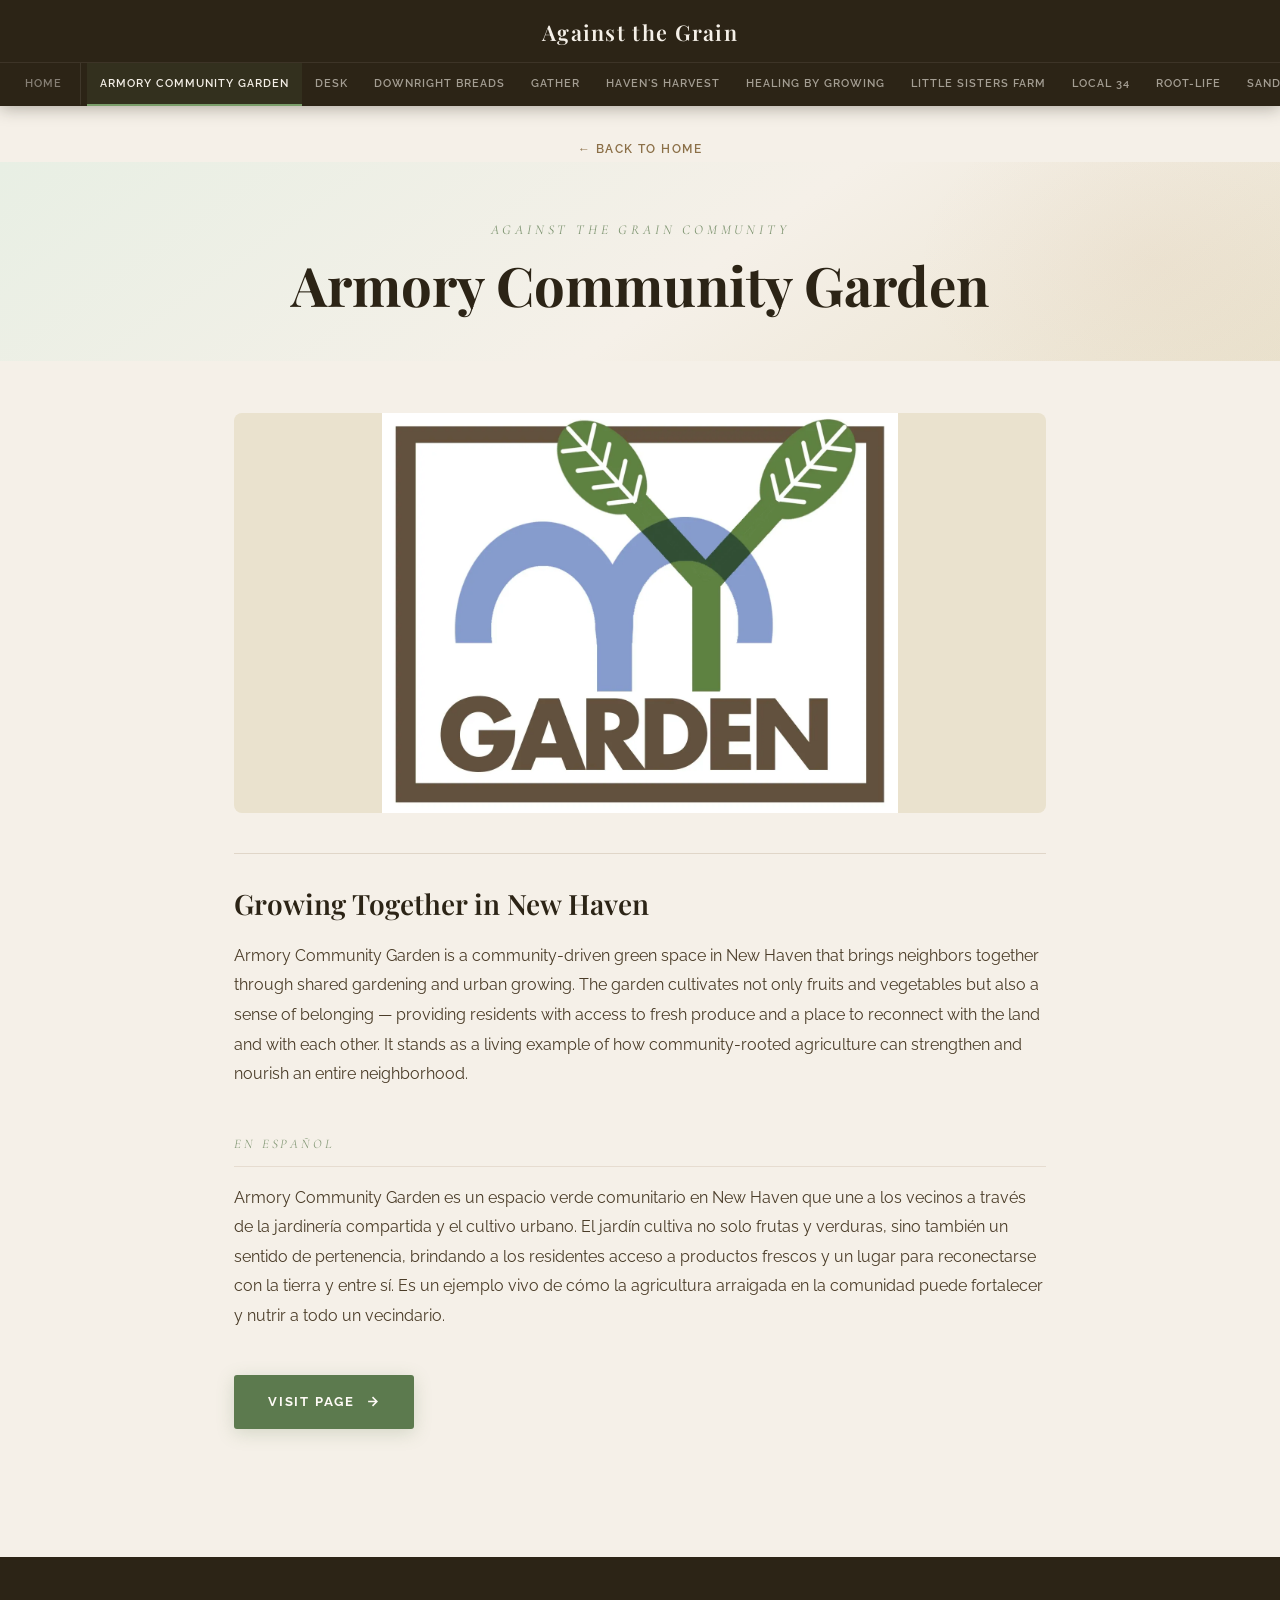
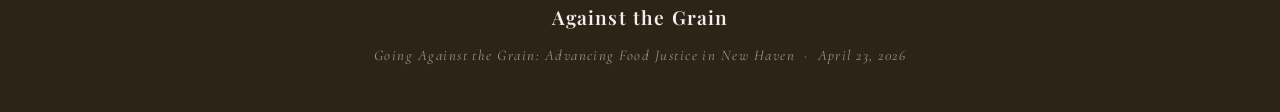
<file: armory-community-garden.html>
<!DOCTYPE html>
<html lang="en">
<head>
    <meta charset="UTF-8">
    <meta name="viewport" content="width=device-width, initial-scale=1.0">
    <title>Armory Community Garden —  Against the Grain</title>
    <link rel="stylesheet" href="style.css">
</head>
<body>

    <nav class="main-nav">
        <div class="nav-top">
            <div class="nav-brand"><a href="index.html">Against the Grain</a></div>
        </div>
        <div class="nav-tabs-wrapper">
            <div class="nav-tabs">
                <a href="index.html" class="nav-tab home-tab">Home</a>
                <a href="armory-community-garden.html" class="nav-tab active">Armory Community Garden</a>
                <a href="desk.html" class="nav-tab">DESK</a>
                <a href="downright-breads.html" class="nav-tab">Downright Breads</a>
                <a href="gather.html" class="nav-tab">Gather</a>
                <a href="havens-harvest.html" class="nav-tab">Haven's Harvest</a>
                <a href="healing-by-growing.html" class="nav-tab">Healing by Growing</a>
                <a href="little-sisters-farm.html" class="nav-tab">Little Sisters Farm</a>
                <a href="local-34.html" class="nav-tab">Local 34</a>
                <a href="root-life.html" class="nav-tab">Root-Life</a>
                <a href="sandras-next-generation.html" class="nav-tab">Sandra's Next Generation</a>
                <a href="sanctuary-kitchen.html" class="nav-tab">Sanctuary Kitchen</a>
                <a href="witnesses-to-hunger.html" class="nav-tab">Witnesses to Hunger</a>
            </div>
        </div>
    </nav>

    <div class="back-link-wrapper">
        <a href="index.html" class="back-link">← Back to Home</a>
    </div>

    <div class="company-header">
        <p class="company-eyebrow">Against the Grain Community</p>
        <h1 class="company-title">Armory Community Garden</h1>
    </div>

    <div class="company-content">

        <img src="images/armory-community-garden.webp" alt="Armory Community Garden" class="company-img-logo">

        <div class="company-info">
            <hr class="info-divider">
            <h2 class="company-heading">Growing Together in New Haven</h2>
            <p class="company-bio">
                Armory Community Garden is a community-driven green space in New Haven that brings neighbors together through shared gardening and urban growing. The garden cultivates not only fruits and vegetables but also a sense of belonging — providing residents with access to fresh produce and a place to reconnect with the land and with each other. It stands as a living example of how community-rooted agriculture can strengthen and nourish an entire neighborhood.
            </p>
            <span class="bio-lang-label">En español</span>
            <p class="company-bio-es">
                Armory Community Garden es un espacio verde comunitario en New Haven que une a los vecinos a través de la jardinería compartida y el cultivo urbano. El jardín cultiva no solo frutas y verduras, sino también un sentido de pertenencia, brindando a los residentes acceso a productos frescos y un lugar para reconectarse con la tierra y entre sí. Es un ejemplo vivo de cómo la agricultura arraigada en la comunidad puede fortalecer y nutrir a todo un vecindario.
            </p>
            <a href="https://www.facebook.com/profile.php?id=61562905181546" class="btn-visit" target="_blank" rel="noopener noreferrer">
                Visit Page
                <svg viewBox="0 0 24 24" fill="none" stroke="currentColor" stroke-width="2.5">
                    <path d="M5 12h14M12 5l7 7-7 7"/>
                </svg>
            </a>
        </div>

    </div>

    <footer class="footer">
        <p class="footer-brand">Against the Grain</p>
        <p class="footer-sub">Going Against the Grain: Advancing Food Justice in New Haven  &nbsp;·&nbsp; April 23, 2026</p>
    </footer>

</body>
</html>
</file>
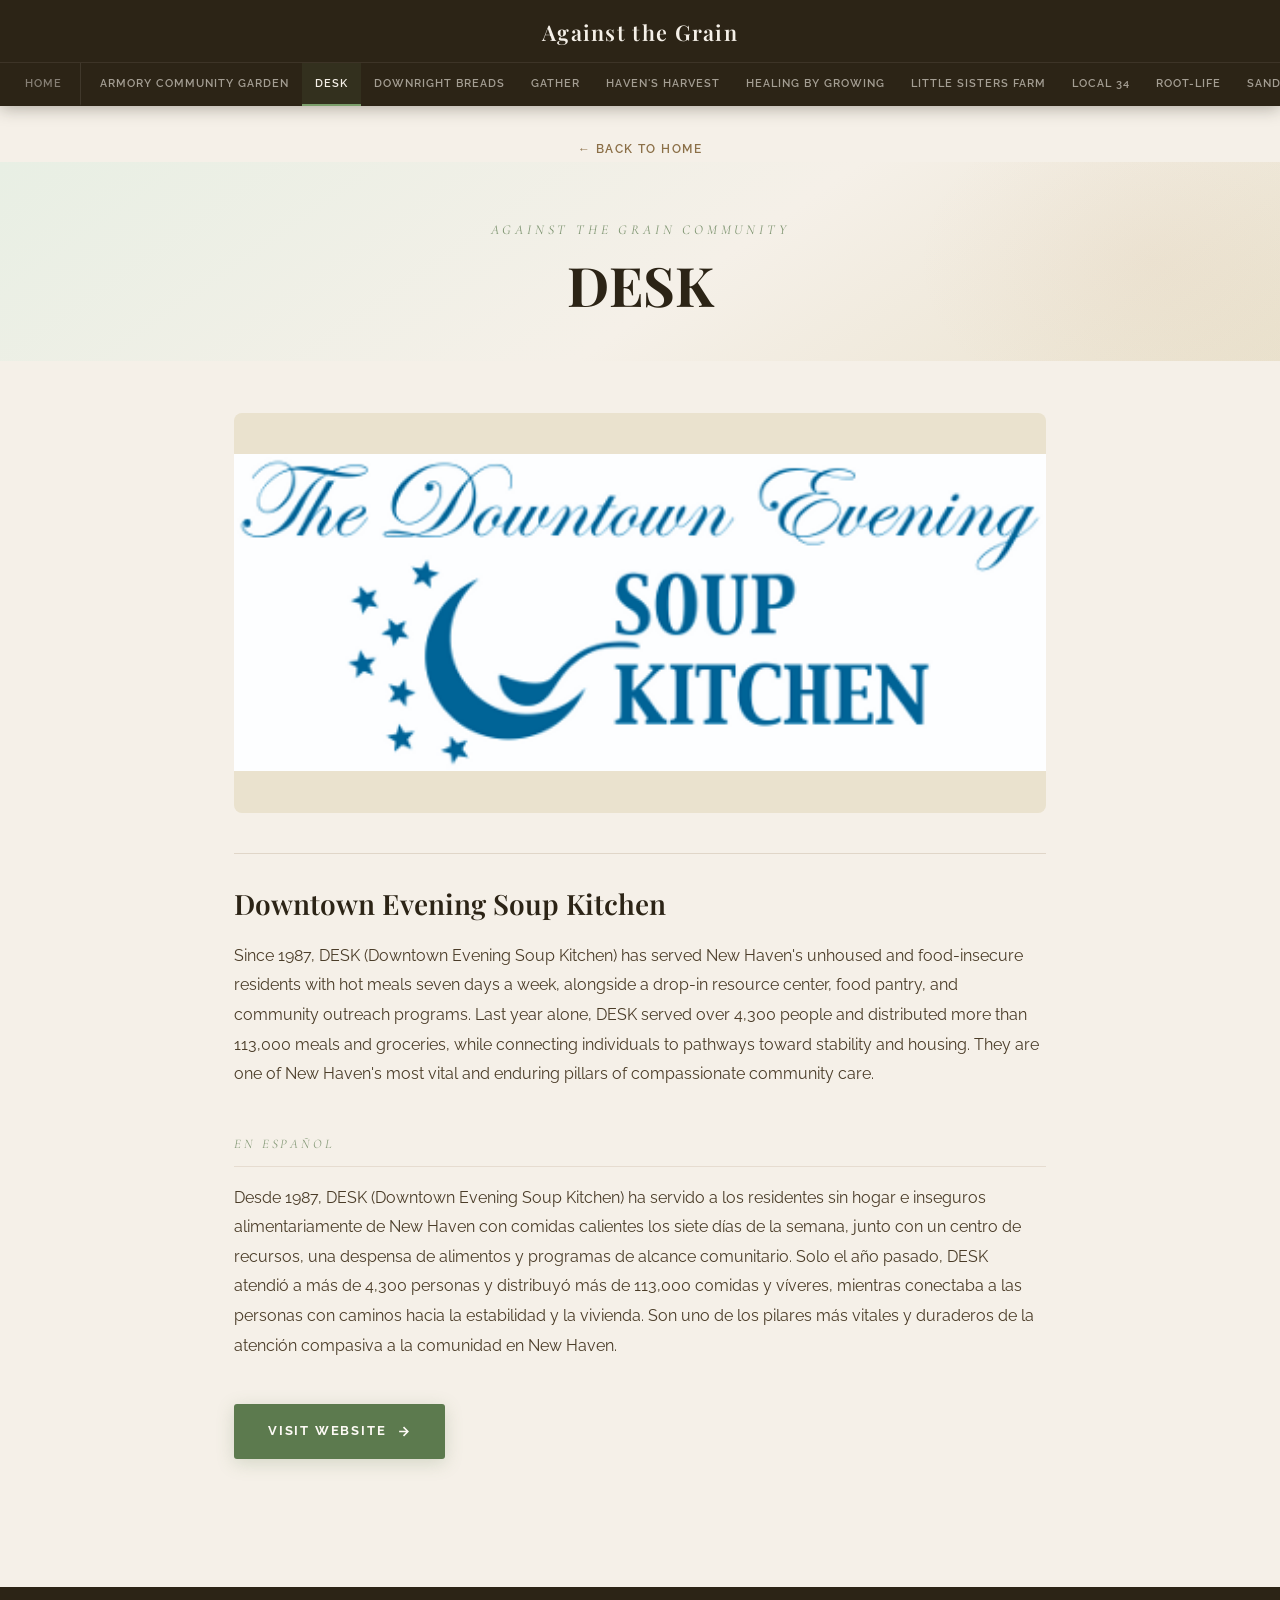
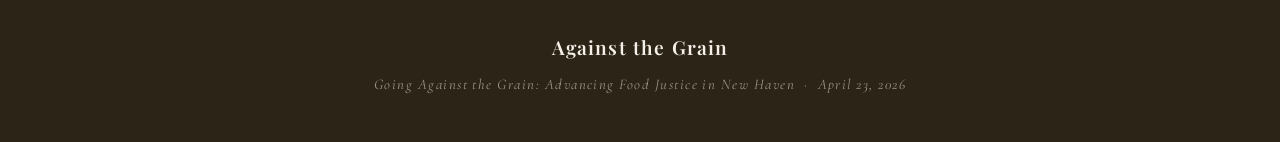
<file: desk.html>
<!DOCTYPE html>
<html lang="en">
<head>
    <meta charset="UTF-8">
    <meta name="viewport" content="width=device-width, initial-scale=1.0">
    <title>DESK — Against the Grain</title>
    <link rel="stylesheet" href="style.css">
</head>
<body>

    <nav class="main-nav">
        <div class="nav-top">
            <div class="nav-brand"><a href="index.html">Against the Grain</a></div>
        </div>
        <div class="nav-tabs-wrapper">
            <div class="nav-tabs">
                <a href="index.html" class="nav-tab home-tab">Home</a>
                <a href="armory-community-garden.html" class="nav-tab">Armory Community Garden</a>
                <a href="desk.html" class="nav-tab active">DESK</a>
                <a href="downright-breads.html" class="nav-tab">Downright Breads</a>
                <a href="gather.html" class="nav-tab">Gather</a>
                <a href="havens-harvest.html" class="nav-tab">Haven's Harvest</a>
                <a href="healing-by-growing.html" class="nav-tab">Healing by Growing</a>
                <a href="little-sisters-farm.html" class="nav-tab">Little Sisters Farm</a>
                <a href="local-34.html" class="nav-tab">Local 34</a>
                <a href="root-life.html" class="nav-tab">Root-Life</a>
                <a href="sandras-next-generation.html" class="nav-tab">Sandra's Next Generation</a>
                <a href="sanctuary-kitchen.html" class="nav-tab">Sanctuary Kitchen</a>
                <a href="witnesses-to-hunger.html" class="nav-tab">Witnesses to Hunger</a>
            </div>
        </div>
    </nav>

    <div class="back-link-wrapper">
        <a href="index.html" class="back-link">← Back to Home</a>
    </div>

    <div class="company-header">
        <p class="company-eyebrow">Against the Grain Community</p>
        <h1 class="company-title">DESK</h1>
    </div>

    <div class="company-content">

        <img src="images/desk.png" alt="DESK — Downtown Evening Soup Kitchen" class="company-img-logo">

        <div class="company-info">
            <hr class="info-divider">
            <h2 class="company-heading">Downtown Evening Soup Kitchen</h2>
            <p class="company-bio">
                Since 1987, DESK (Downtown Evening Soup Kitchen) has served New Haven's unhoused and food-insecure residents with hot meals seven days a week, alongside a drop-in resource center, food pantry, and community outreach programs. Last year alone, DESK served over 4,300 people and distributed more than 113,000 meals and groceries, while connecting individuals to pathways toward stability and housing. They are one of New Haven's most vital and enduring pillars of compassionate community care.
            </p>
            <span class="bio-lang-label">En español</span>
            <p class="company-bio-es">
                Desde 1987, DESK (Downtown Evening Soup Kitchen) ha servido a los residentes sin hogar e inseguros alimentariamente de New Haven con comidas calientes los siete días de la semana, junto con un centro de recursos, una despensa de alimentos y programas de alcance comunitario. Solo el año pasado, DESK atendió a más de 4,300 personas y distribuyó más de 113,000 comidas y víveres, mientras conectaba a las personas con caminos hacia la estabilidad y la vivienda. Son uno de los pilares más vitales y duraderos de la atención compasiva a la comunidad en New Haven.
            </p>
            <a href="https://deskct.org/" class="btn-visit" target="_blank" rel="noopener noreferrer">
                Visit Website
                <svg viewBox="0 0 24 24" fill="none" stroke="currentColor" stroke-width="2.5">
                    <path d="M5 12h14M12 5l7 7-7 7"/>
                </svg>
            </a>
        </div>

    </div>

    <footer class="footer">
        <p class="footer-brand">Against the Grain</p>
        <p class="footer-sub">Going Against the Grain: Advancing Food Justice in New Haven &nbsp;·&nbsp; April 23, 2026</p>
    </footer>

</body>
</html>
</file>
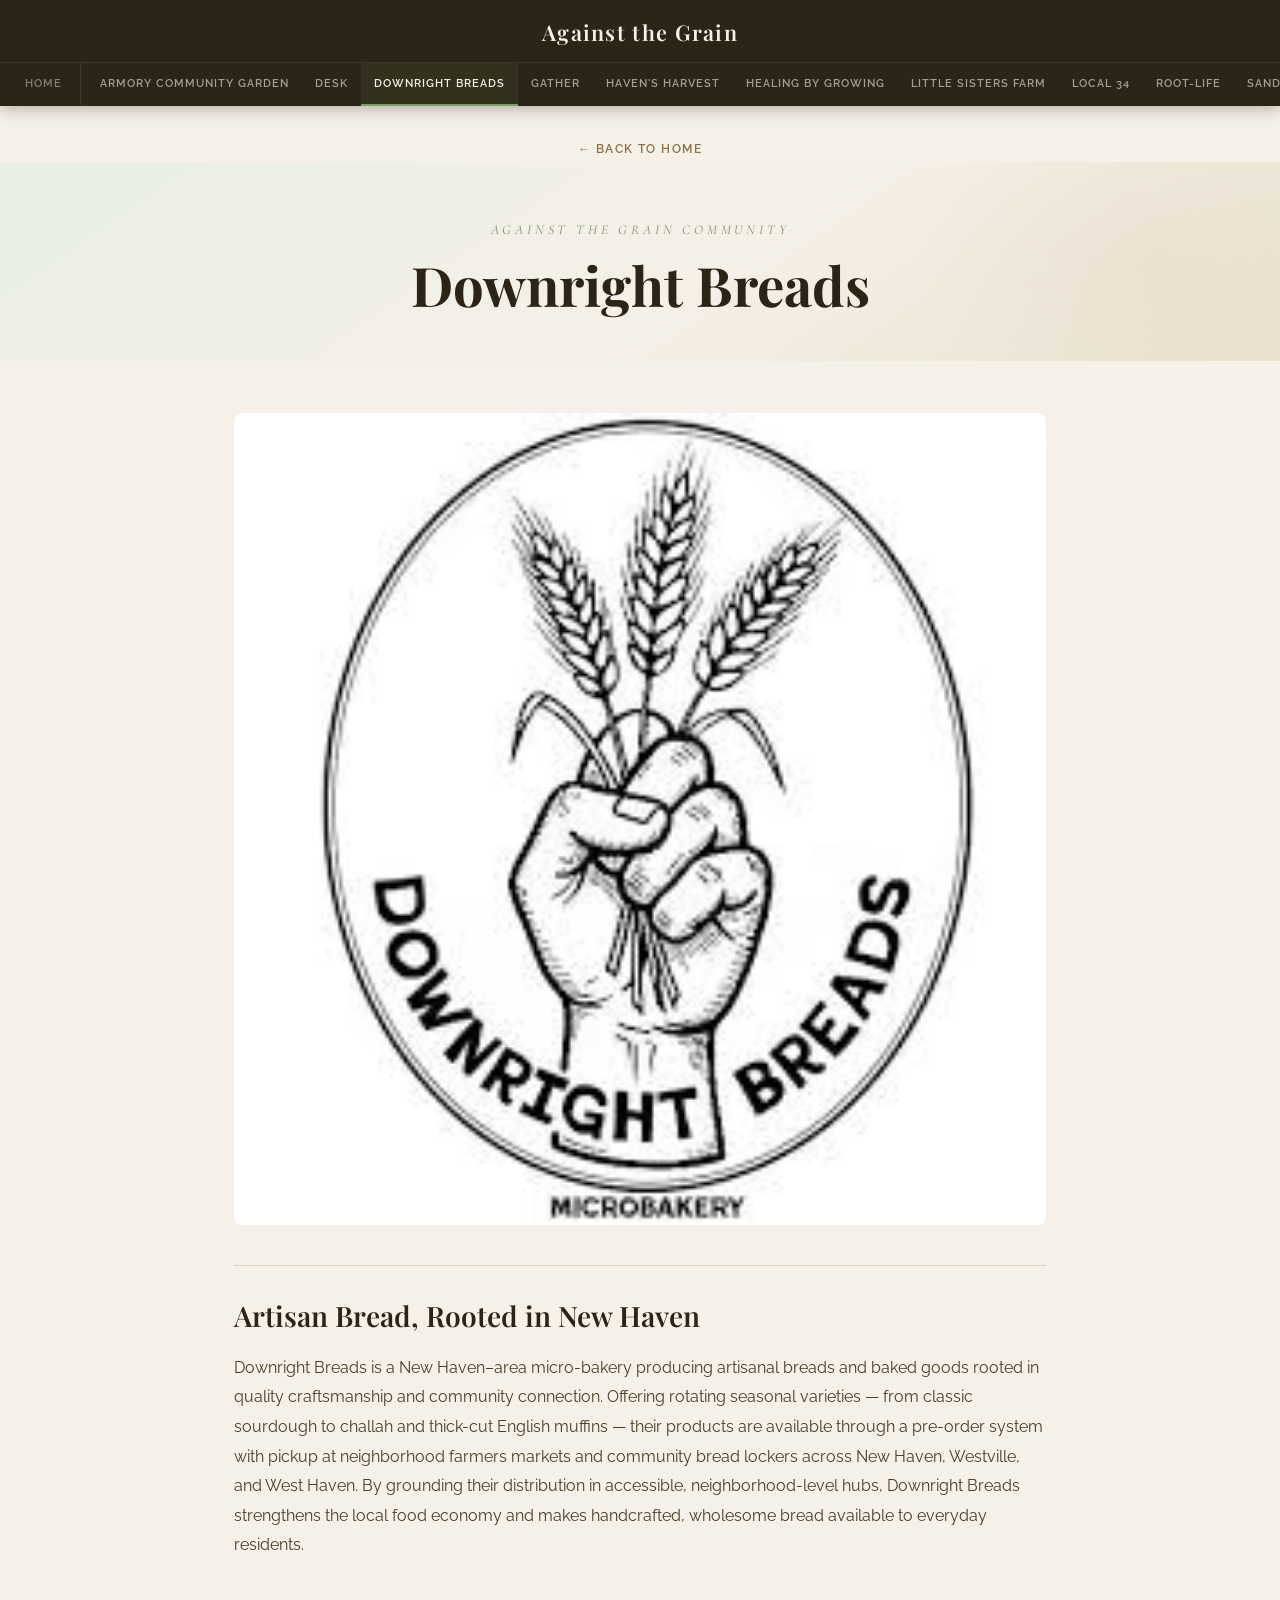
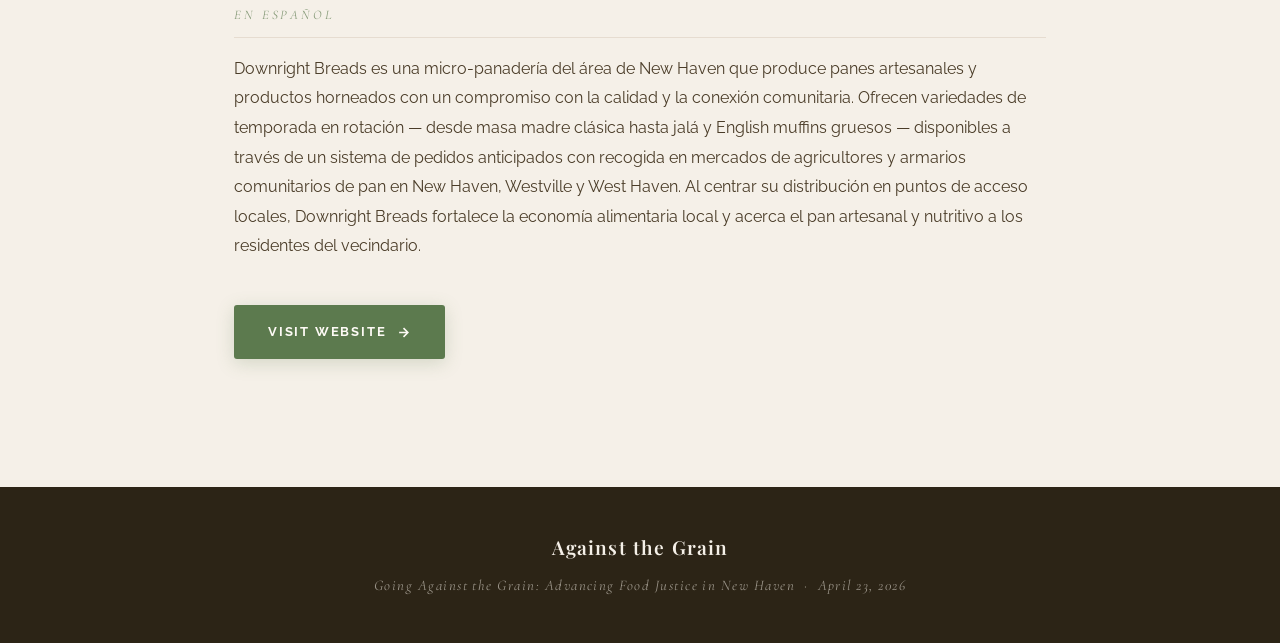
<file: downright-breads.html>
<!DOCTYPE html>
<html lang="en">
<head>
    <meta charset="UTF-8">
    <meta name="viewport" content="width=device-width, initial-scale=1.0">
    <title>Downright Breads — Against the Grain</title>
    <link rel="stylesheet" href="style.css">
</head>
<body>

    <nav class="main-nav">
        <div class="nav-top">
            <div class="nav-brand"><a href="index.html">Against the Grain</a></div>
        </div>
        <div class="nav-tabs-wrapper">
            <div class="nav-tabs">
                <a href="index.html" class="nav-tab home-tab">Home</a>
                <a href="armory-community-garden.html" class="nav-tab">Armory Community Garden</a>
                <a href="desk.html" class="nav-tab">DESK</a>
                <a href="downright-breads.html" class="nav-tab active">Downright Breads</a>
                <a href="gather.html" class="nav-tab">Gather</a>
                <a href="havens-harvest.html" class="nav-tab">Haven's Harvest</a>
                <a href="healing-by-growing.html" class="nav-tab">Healing by Growing</a>
                <a href="little-sisters-farm.html" class="nav-tab">Little Sisters Farm</a>
                <a href="local-34.html" class="nav-tab">Local 34</a>
                <a href="root-life.html" class="nav-tab">Root-Life</a>
                <a href="sandras-next-generation.html" class="nav-tab">Sandra's Next Generation</a>
                <a href="sanctuary-kitchen.html" class="nav-tab">Sanctuary Kitchen</a>
                <a href="witnesses-to-hunger.html" class="nav-tab">Witnesses to Hunger</a>
            </div>
        </div>
    </nav>

    <div class="back-link-wrapper">
        <a href="index.html" class="back-link">← Back to Home</a>
    </div>

    <div class="company-header">
        <p class="company-eyebrow">Against the Grain Community</p>
        <h1 class="company-title">Downright Breads</h1>
    </div>

    <div class="company-content">

        <img src="images/DownrightBreads.jpeg" alt="Downright Breads" class="company-img-natural">

        <div class="company-info">
            <hr class="info-divider">
            <h2 class="company-heading">Artisan Bread, Rooted in New Haven</h2>
            <p class="company-bio">
                Downright Breads is a New Haven–area micro-bakery producing artisanal breads and baked goods rooted in quality craftsmanship and community connection. Offering rotating seasonal varieties — from classic sourdough to challah and thick-cut English muffins — their products are available through a pre-order system with pickup at neighborhood farmers markets and community bread lockers across New Haven, Westville, and West Haven. By grounding their distribution in accessible, neighborhood-level hubs, Downright Breads strengthens the local food economy and makes handcrafted, wholesome bread available to everyday residents.
            </p>
            <span class="bio-lang-label">En español</span>
            <p class="company-bio-es">
                Downright Breads es una micro-panadería del área de New Haven que produce panes artesanales y productos horneados con un compromiso con la calidad y la conexión comunitaria. Ofrecen variedades de temporada en rotación — desde masa madre clásica hasta jalá y English muffins gruesos — disponibles a través de un sistema de pedidos anticipados con recogida en mercados de agricultores y armarios comunitarios de pan en New Haven, Westville y West Haven. Al centrar su distribución en puntos de acceso locales, Downright Breads fortalece la economía alimentaria local y acerca el pan artesanal y nutritivo a los residentes del vecindario.
            </p>
            <a href="https://www.downrightbreads.com/" class="btn-visit" target="_blank" rel="noopener noreferrer">
                Visit Website
                <svg viewBox="0 0 24 24" fill="none" stroke="currentColor" stroke-width="2.5">
                    <path d="M5 12h14M12 5l7 7-7 7"/>
                </svg>
            </a>
        </div>

    </div>

    <footer class="footer">
        <p class="footer-brand">Against the Grain</p>
        <p class="footer-sub">Going Against the Grain: Advancing Food Justice in New Haven &nbsp;·&nbsp; April 23, 2026</p>
    </footer>

</body>
</html>
</file>
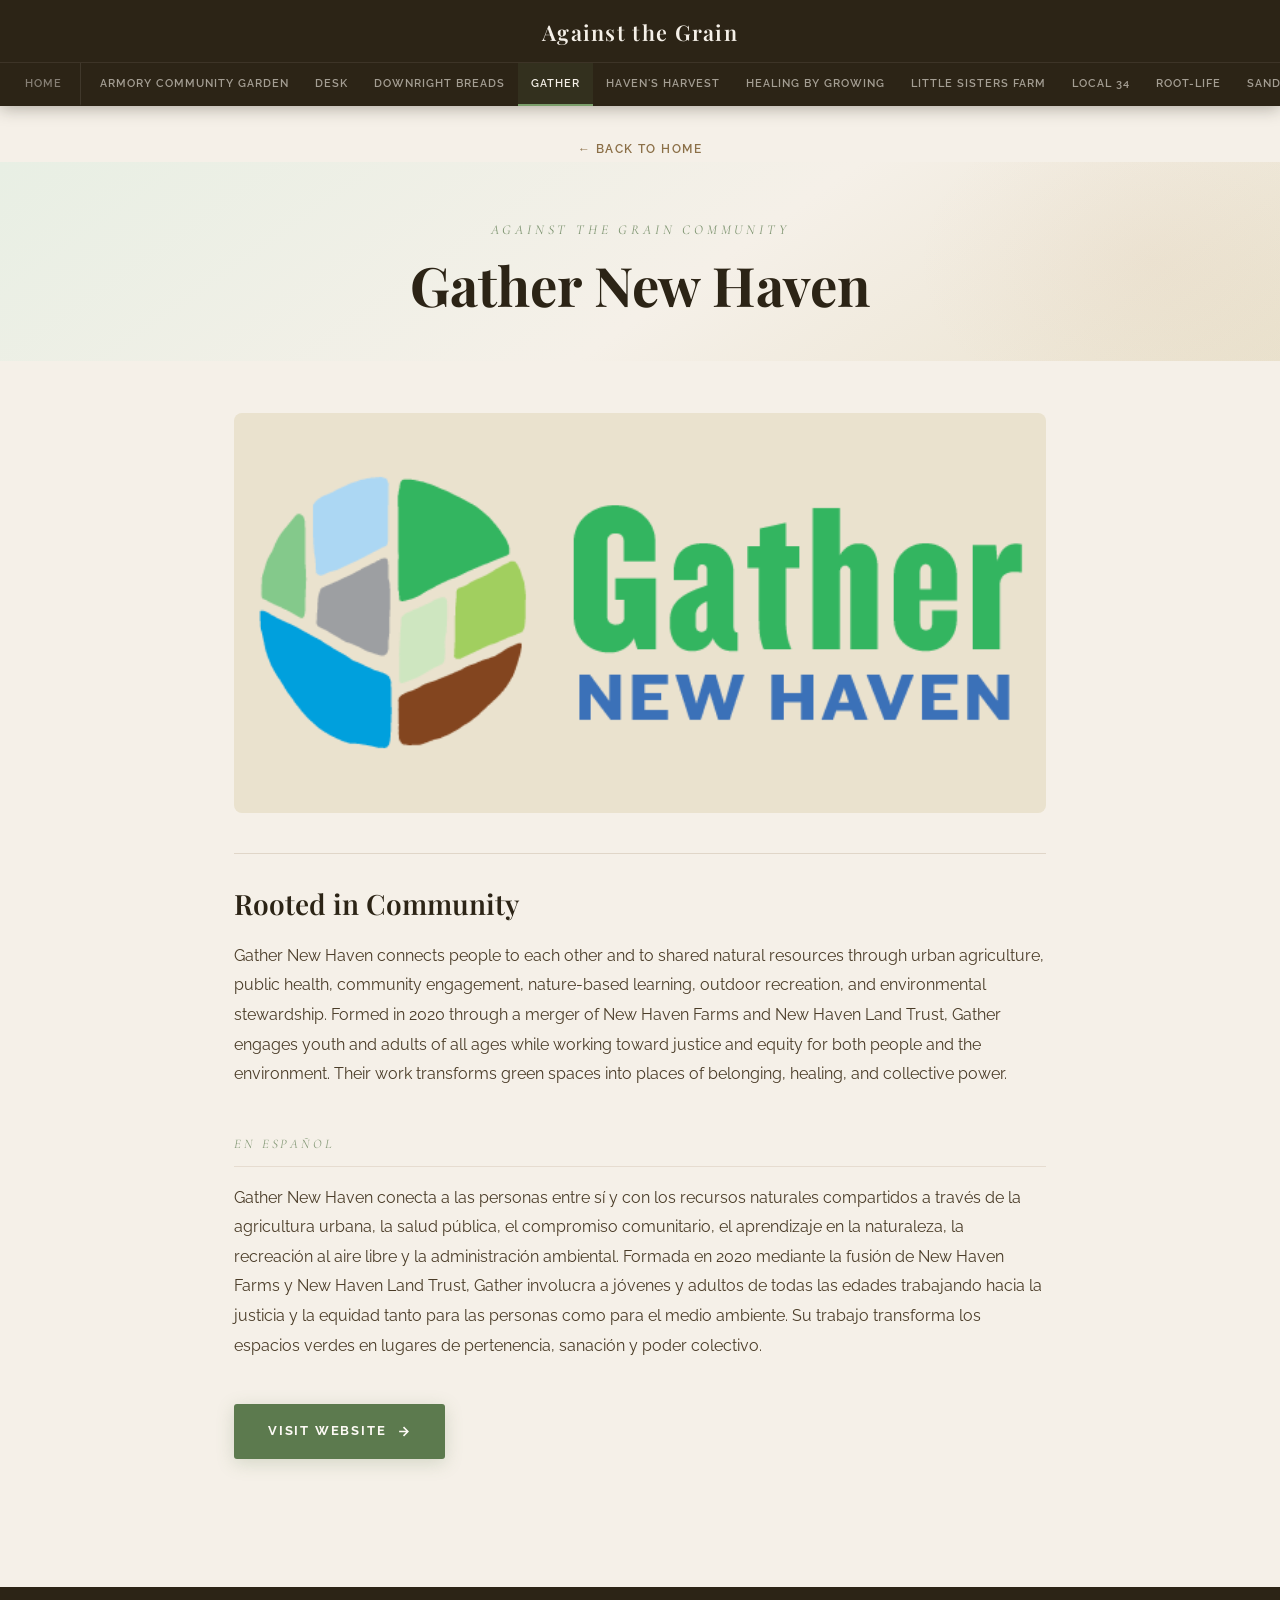
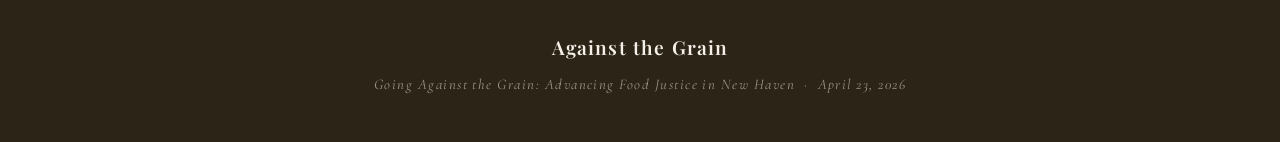
<file: gather.html>
<!DOCTYPE html>
<html lang="en">
<head>
    <meta charset="UTF-8">
    <meta name="viewport" content="width=device-width, initial-scale=1.0">
    <title>Gather New Haven — Against the Grain</title>
    <link rel="stylesheet" href="style.css">
</head>
<body>

    <nav class="main-nav">
        <div class="nav-top">
            <div class="nav-brand"><a href="index.html">Against the Grain</a></div>
        </div>
        <div class="nav-tabs-wrapper">
            <div class="nav-tabs">
                <a href="index.html" class="nav-tab home-tab">Home</a>
                <a href="armory-community-garden.html" class="nav-tab">Armory Community Garden</a>
                <a href="desk.html" class="nav-tab">DESK</a>
                <a href="downright-breads.html" class="nav-tab">Downright Breads</a>
                <a href="gather.html" class="nav-tab active">Gather</a>
                <a href="havens-harvest.html" class="nav-tab">Haven's Harvest</a>
                <a href="healing-by-growing.html" class="nav-tab">Healing by Growing</a>
                <a href="little-sisters-farm.html" class="nav-tab">Little Sisters Farm</a>
                <a href="local-34.html" class="nav-tab">Local 34</a>
                <a href="root-life.html" class="nav-tab">Root-Life</a>
                <a href="sandras-next-generation.html" class="nav-tab">Sandra's Next Generation</a>
                <a href="sanctuary-kitchen.html" class="nav-tab">Sanctuary Kitchen</a>
                <a href="witnesses-to-hunger.html" class="nav-tab">Witnesses to Hunger</a>
            </div>
        </div>
    </nav>

    <div class="back-link-wrapper">
        <a href="index.html" class="back-link">← Back to Home</a>
    </div>

    <div class="company-header">
        <p class="company-eyebrow">Against the Grain Community</p>
        <h1 class="company-title">Gather New Haven</h1>
    </div>

    <div class="company-content">

        <img src="images/gather.png" alt="Gather New Haven" class="company-img-logo">

        <div class="company-info">
            <hr class="info-divider">
            <h2 class="company-heading">Rooted in Community</h2>
            <p class="company-bio">
                Gather New Haven connects people to each other and to shared natural resources through urban agriculture, public health, community engagement, nature-based learning, outdoor recreation, and environmental stewardship. Formed in 2020 through a merger of New Haven Farms and New Haven Land Trust, Gather engages youth and adults of all ages while working toward justice and equity for both people and the environment. Their work transforms green spaces into places of belonging, healing, and collective power.
            </p>
            <span class="bio-lang-label">En español</span>
            <p class="company-bio-es">
                Gather New Haven conecta a las personas entre sí y con los recursos naturales compartidos a través de la agricultura urbana, la salud pública, el compromiso comunitario, el aprendizaje en la naturaleza, la recreación al aire libre y la administración ambiental. Formada en 2020 mediante la fusión de New Haven Farms y New Haven Land Trust, Gather involucra a jóvenes y adultos de todas las edades trabajando hacia la justicia y la equidad tanto para las personas como para el medio ambiente. Su trabajo transforma los espacios verdes en lugares de pertenencia, sanación y poder colectivo.
            </p>
            <a href="https://gathernewhaven.org/" class="btn-visit" target="_blank" rel="noopener noreferrer">
                Visit Website
                <svg viewBox="0 0 24 24" fill="none" stroke="currentColor" stroke-width="2.5">
                    <path d="M5 12h14M12 5l7 7-7 7"/>
                </svg>
            </a>
        </div>

    </div>

    <footer class="footer">
        <p class="footer-brand">Against the Grain</p>
        <p class="footer-sub">Going Against the Grain: Advancing Food Justice in New Haven &nbsp;·&nbsp; April 23, 2026</p>
    </footer>

</body>
</html>
</file>
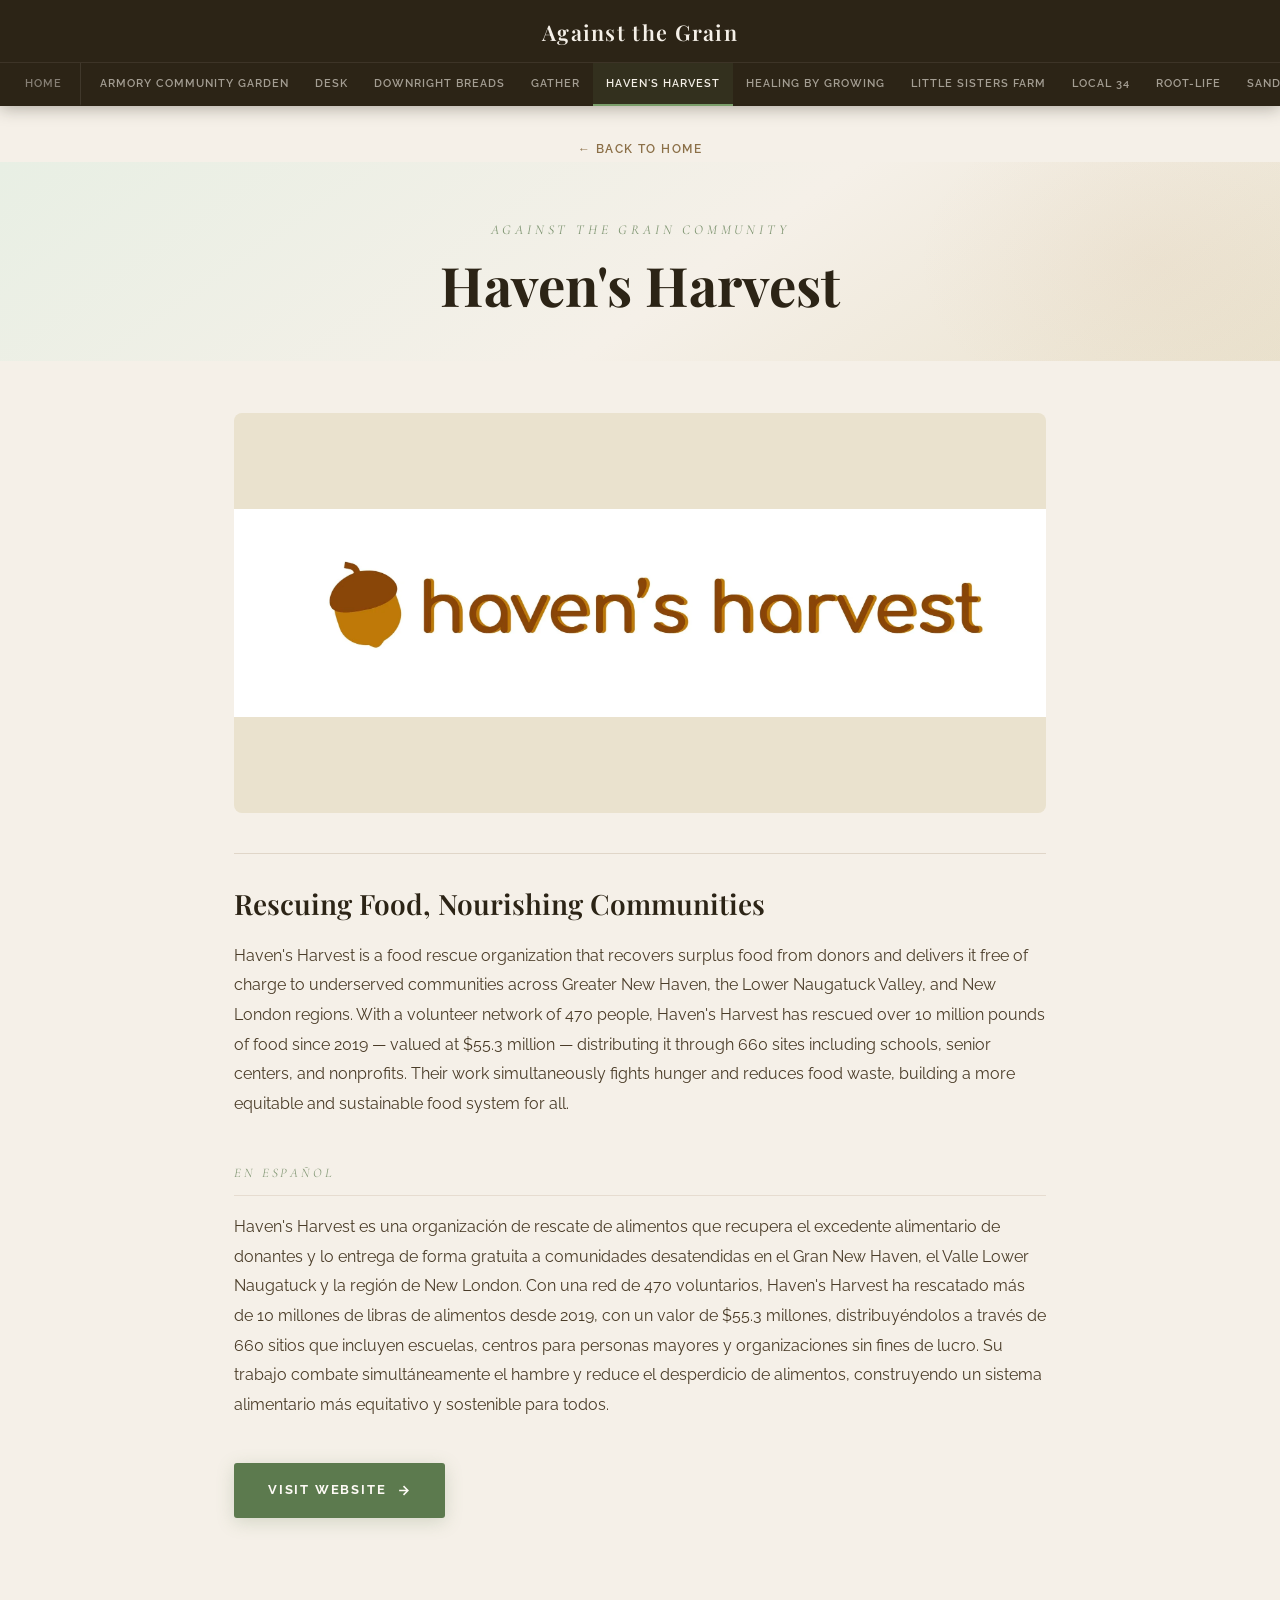
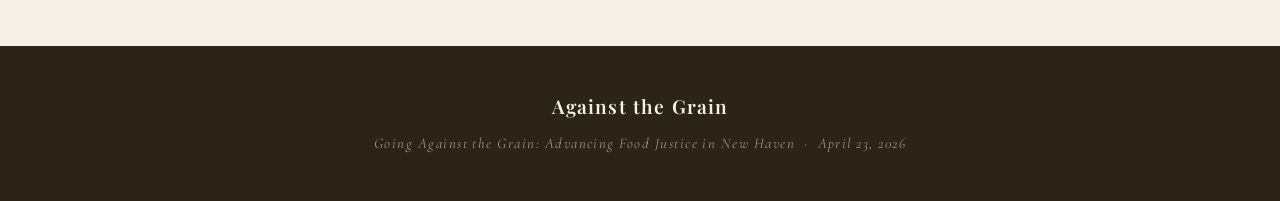
<file: havens-harvest.html>
<!DOCTYPE html>
<html lang="en">
<head>
    <meta charset="UTF-8">
    <meta name="viewport" content="width=device-width, initial-scale=1.0">
    <title>Haven's Harvest — Against the Grain</title>
    <link rel="stylesheet" href="style.css">
</head>
<body>

    <nav class="main-nav">
        <div class="nav-top">
            <div class="nav-brand"><a href="index.html">Against the Grain</a></div>
        </div>
        <div class="nav-tabs-wrapper">
            <div class="nav-tabs">
                <a href="index.html" class="nav-tab home-tab">Home</a>
                <a href="armory-community-garden.html" class="nav-tab">Armory Community Garden</a>
                <a href="desk.html" class="nav-tab">DESK</a>
                <a href="downright-breads.html" class="nav-tab">Downright Breads</a>
                <a href="gather.html" class="nav-tab">Gather</a>
                <a href="havens-harvest.html" class="nav-tab active">Haven's Harvest</a>
                <a href="healing-by-growing.html" class="nav-tab">Healing by Growing</a>
                <a href="little-sisters-farm.html" class="nav-tab">Little Sisters Farm</a>
                <a href="local-34.html" class="nav-tab">Local 34</a>
                <a href="root-life.html" class="nav-tab">Root-Life</a>
                <a href="sandras-next-generation.html" class="nav-tab">Sandra's Next Generation</a>
                <a href="sanctuary-kitchen.html" class="nav-tab">Sanctuary Kitchen</a>
                <a href="witnesses-to-hunger.html" class="nav-tab">Witnesses to Hunger</a>
            </div>
        </div>
    </nav>

    <div class="back-link-wrapper">
        <a href="index.html" class="back-link">← Back to Home</a>
    </div>

    <div class="company-header">
        <p class="company-eyebrow">Against the Grain Community</p>
        <h1 class="company-title">Haven's Harvest</h1>
    </div>

    <div class="company-content">

        <img src="images/havens-harvest.png" alt="Haven's Harvest" class="company-img-logo">

        <div class="company-info">
            <hr class="info-divider">
            <h2 class="company-heading">Rescuing Food, Nourishing Communities</h2>
            <p class="company-bio">
                Haven's Harvest is a food rescue organization that recovers surplus food from donors and delivers it free of charge to underserved communities across Greater New Haven, the Lower Naugatuck Valley, and New London regions. With a volunteer network of 470 people, Haven's Harvest has rescued over 10 million pounds of food since 2019 — valued at $55.3 million — distributing it through 660 sites including schools, senior centers, and nonprofits. Their work simultaneously fights hunger and reduces food waste, building a more equitable and sustainable food system for all.
            </p>
            <span class="bio-lang-label">En español</span>
            <p class="company-bio-es">
                Haven's Harvest es una organización de rescate de alimentos que recupera el excedente alimentario de donantes y lo entrega de forma gratuita a comunidades desatendidas en el Gran New Haven, el Valle Lower Naugatuck y la región de New London. Con una red de 470 voluntarios, Haven's Harvest ha rescatado más de 10 millones de libras de alimentos desde 2019, con un valor de $55.3 millones, distribuyéndolos a través de 660 sitios que incluyen escuelas, centros para personas mayores y organizaciones sin fines de lucro. Su trabajo combate simultáneamente el hambre y reduce el desperdicio de alimentos, construyendo un sistema alimentario más equitativo y sostenible para todos.
            </p>
            <a href="https://www.havensharvest.org/" class="btn-visit" target="_blank" rel="noopener noreferrer">
                Visit Website
                <svg viewBox="0 0 24 24" fill="none" stroke="currentColor" stroke-width="2.5">
                    <path d="M5 12h14M12 5l7 7-7 7"/>
                </svg>
            </a>
        </div>

    </div>

    <footer class="footer">
        <p class="footer-brand">Against the Grain</p>
        <p class="footer-sub">Going Against the Grain: Advancing Food Justice in New Haven &nbsp;·&nbsp; April 23, 2026</p>
    </footer>

</body>
</html>
</file>
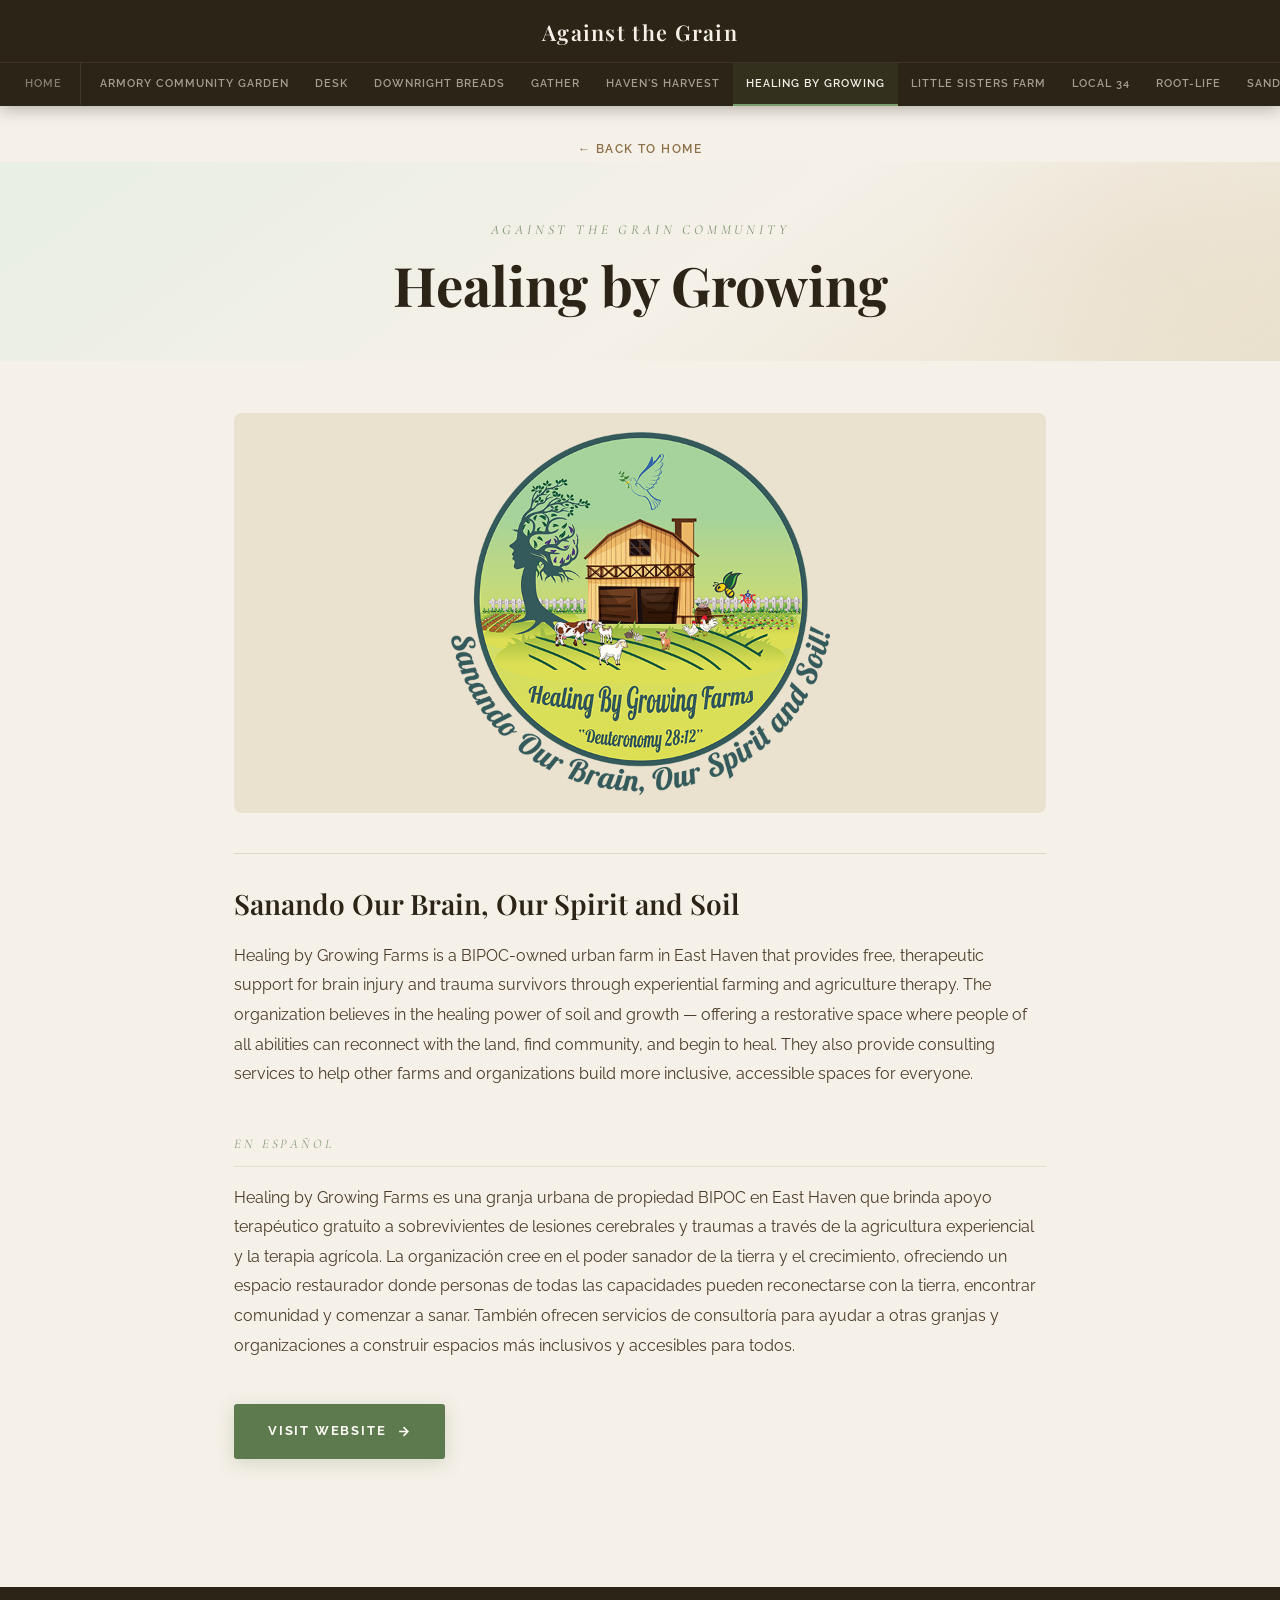
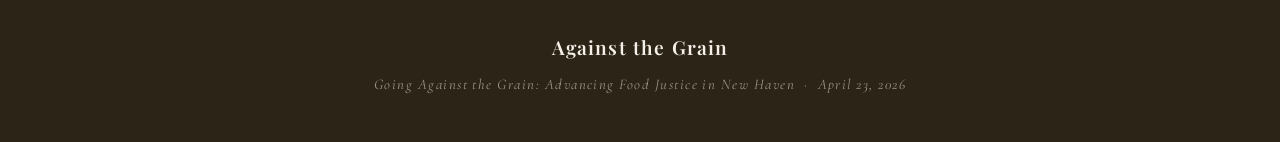
<file: healing-by-growing.html>
<!DOCTYPE html>
<html lang="en">
<head>
    <meta charset="UTF-8">
    <meta name="viewport" content="width=device-width, initial-scale=1.0">
    <title>Healing by Growing — Against the Grain</title>
    <link rel="stylesheet" href="style.css">
</head>
<body>

    <nav class="main-nav">
        <div class="nav-top">
            <div class="nav-brand"><a href="index.html">Against the Grain</a></div>
        </div>
        <div class="nav-tabs-wrapper">
            <div class="nav-tabs">
                <a href="index.html" class="nav-tab home-tab">Home</a>
                <a href="armory-community-garden.html" class="nav-tab">Armory Community Garden</a>
                <a href="desk.html" class="nav-tab">DESK</a>
                <a href="downright-breads.html" class="nav-tab">Downright Breads</a>
                <a href="gather.html" class="nav-tab">Gather</a>
                <a href="havens-harvest.html" class="nav-tab">Haven's Harvest</a>
                <a href="healing-by-growing.html" class="nav-tab active">Healing by Growing</a>
                <a href="little-sisters-farm.html" class="nav-tab">Little Sisters Farm</a>
                <a href="local-34.html" class="nav-tab">Local 34</a>
                <a href="root-life.html" class="nav-tab">Root-Life</a>
                <a href="sandras-next-generation.html" class="nav-tab">Sandra's Next Generation</a>
                <a href="sanctuary-kitchen.html" class="nav-tab">Sanctuary Kitchen</a>
                <a href="witnesses-to-hunger.html" class="nav-tab">Witnesses to Hunger</a>
            </div>
        </div>
    </nav>

    <div class="back-link-wrapper">
        <a href="index.html" class="back-link">← Back to Home</a>
    </div>

    <div class="company-header">
        <p class="company-eyebrow">Against the Grain Community</p>
        <h1 class="company-title">Healing by Growing</h1>
    </div>

    <div class="company-content">

        <img src="images/healing-by-growing.png" alt="Healing by Growing Farms" class="company-img-logo">

        <div class="company-info">
            <hr class="info-divider">
            <h2 class="company-heading">Sanando Our Brain, Our Spirit and Soil</h2>
            <p class="company-bio">
                Healing by Growing Farms is a BIPOC-owned urban farm in East Haven that provides free, therapeutic support for brain injury and trauma survivors through experiential farming and agriculture therapy. The organization believes in the healing power of soil and growth — offering a restorative space where people of all abilities can reconnect with the land, find community, and begin to heal. They also provide consulting services to help other farms and organizations build more inclusive, accessible spaces for everyone.
            </p>
            <span class="bio-lang-label">En español</span>
            <p class="company-bio-es">
                Healing by Growing Farms es una granja urbana de propiedad BIPOC en East Haven que brinda apoyo terapéutico gratuito a sobrevivientes de lesiones cerebrales y traumas a través de la agricultura experiencial y la terapia agrícola. La organización cree en el poder sanador de la tierra y el crecimiento, ofreciendo un espacio restaurador donde personas de todas las capacidades pueden reconectarse con la tierra, encontrar comunidad y comenzar a sanar. También ofrecen servicios de consultoría para ayudar a otras granjas y organizaciones a construir espacios más inclusivos y accesibles para todos.
            </p>
            <a href="https://www.healingbygrowing.com/" class="btn-visit" target="_blank" rel="noopener noreferrer">
                Visit Website
                <svg viewBox="0 0 24 24" fill="none" stroke="currentColor" stroke-width="2.5">
                    <path d="M5 12h14M12 5l7 7-7 7"/>
                </svg>
            </a>
        </div>

    </div>

    <footer class="footer">
        <p class="footer-brand">Against the Grain</p>
        <p class="footer-sub">Going Against the Grain: Advancing Food Justice in New Haven &nbsp;·&nbsp; April 23, 2026</p>
    </footer>

</body>
</html>
</file>
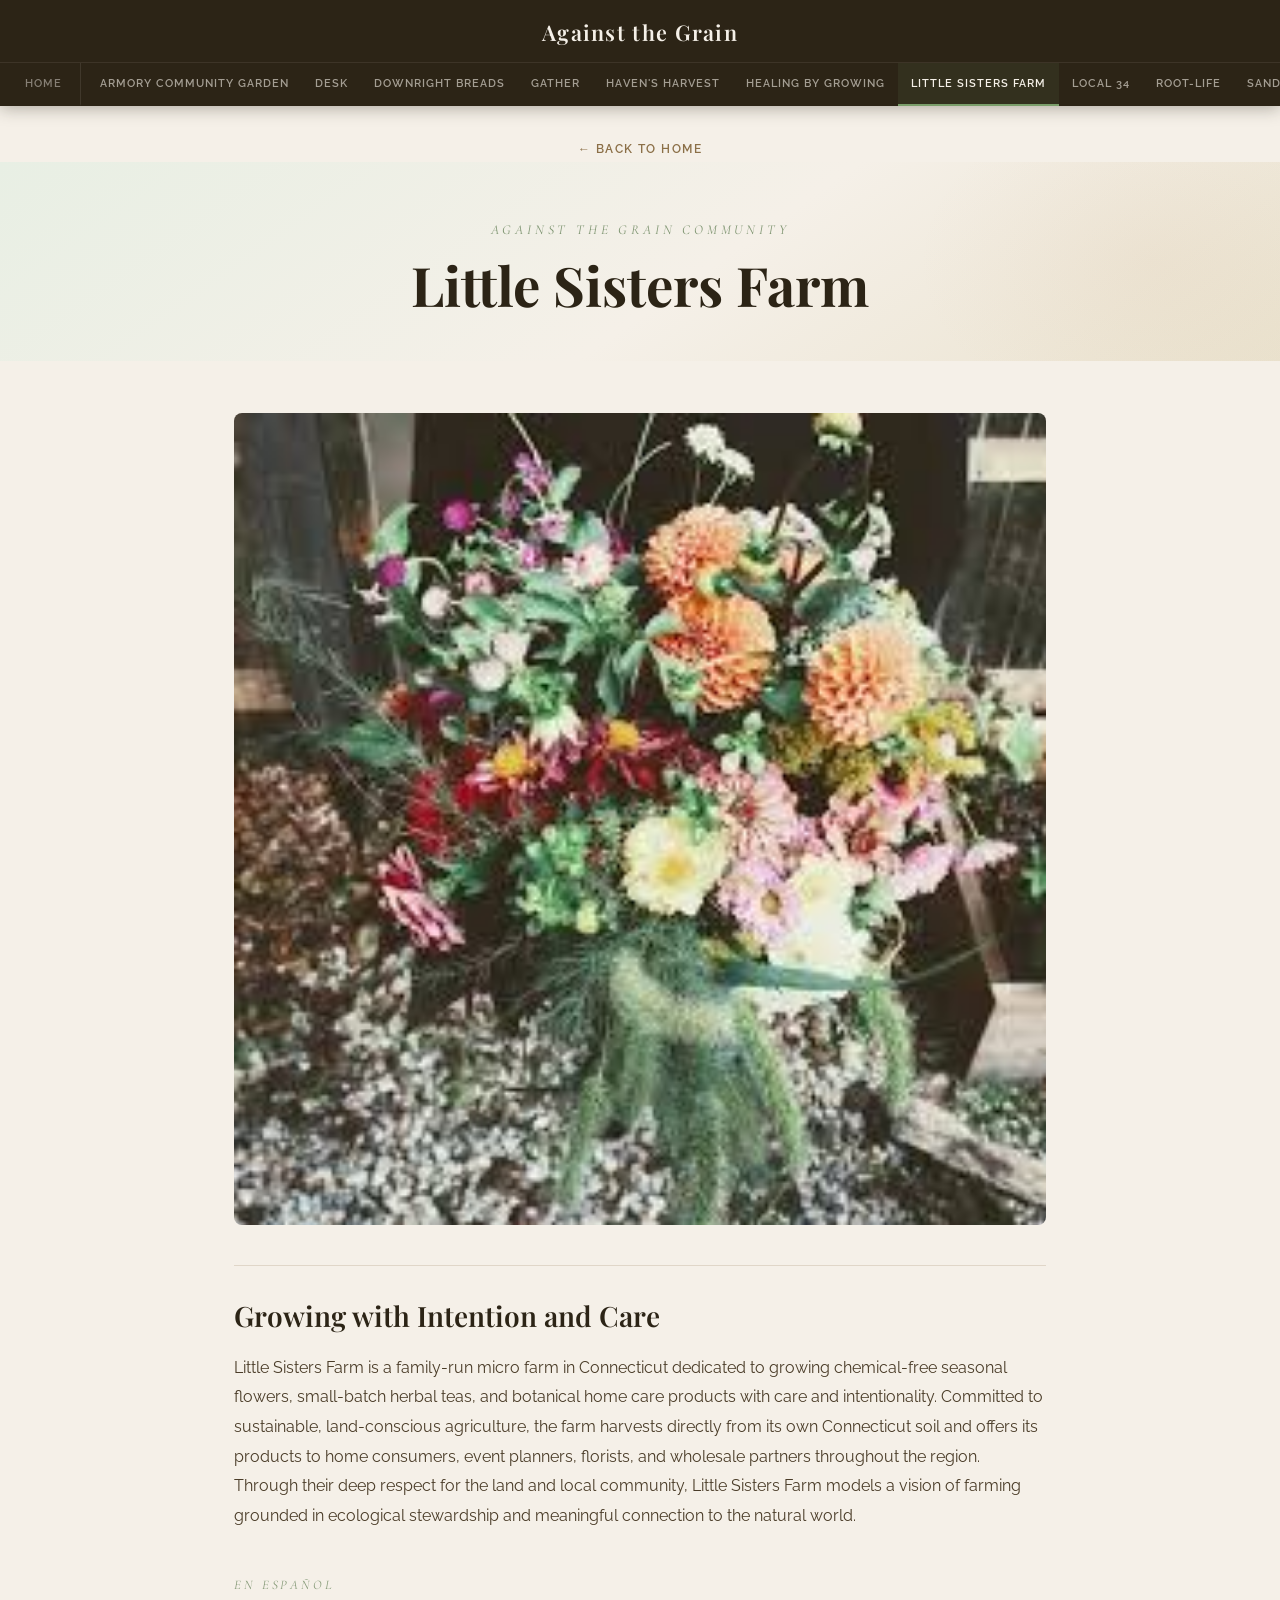
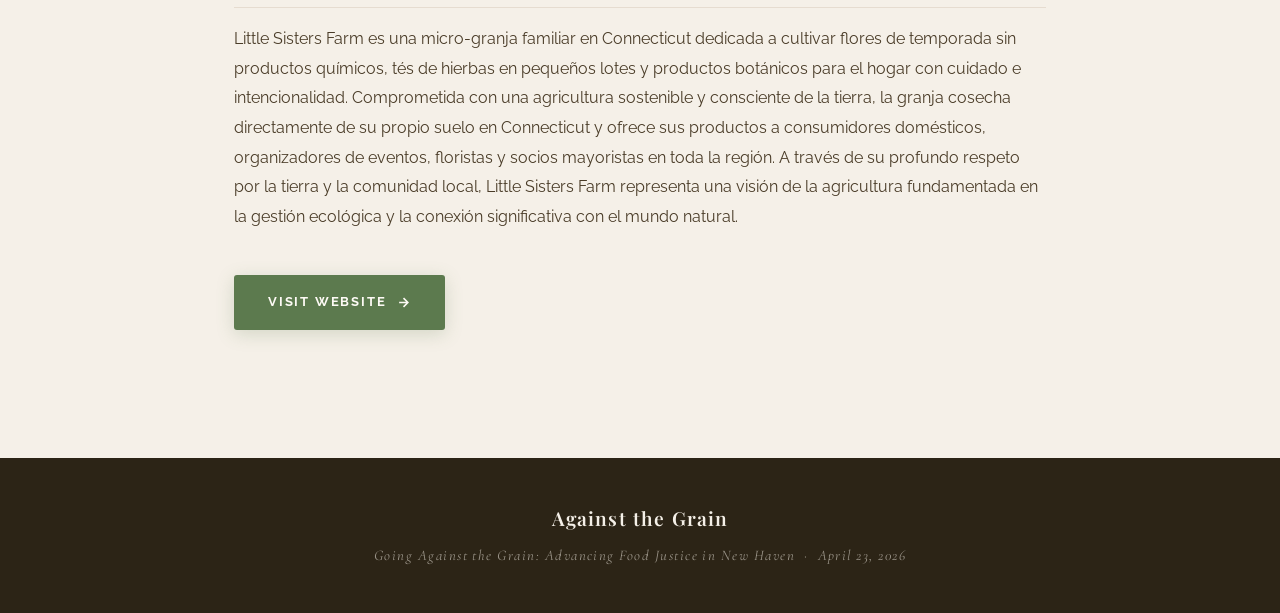
<file: little-sisters-farm.html>
<!DOCTYPE html>
<html lang="en">
<head>
    <meta charset="UTF-8">
    <meta name="viewport" content="width=device-width, initial-scale=1.0">
    <title>Little Sisters Farm — Against the Grain</title>
    <link rel="stylesheet" href="style.css">
</head>
<body>

    <nav class="main-nav">
        <div class="nav-top">
            <div class="nav-brand"><a href="index.html">Against the Grain</a></div>
        </div>
        <div class="nav-tabs-wrapper">
            <div class="nav-tabs">
                <a href="index.html" class="nav-tab home-tab">Home</a>
                <a href="armory-community-garden.html" class="nav-tab">Armory Community Garden</a>
                <a href="desk.html" class="nav-tab">DESK</a>
                <a href="downright-breads.html" class="nav-tab">Downright Breads</a>
                <a href="gather.html" class="nav-tab">Gather</a>
                <a href="havens-harvest.html" class="nav-tab">Haven's Harvest</a>
                <a href="healing-by-growing.html" class="nav-tab">Healing by Growing</a>
                <a href="little-sisters-farm.html" class="nav-tab active">Little Sisters Farm</a>
                <a href="local-34.html" class="nav-tab">Local 34</a>
                <a href="root-life.html" class="nav-tab">Root-Life</a>
                <a href="sandras-next-generation.html" class="nav-tab">Sandra's Next Generation</a>
                <a href="sanctuary-kitchen.html" class="nav-tab">Sanctuary Kitchen</a>
                <a href="witnesses-to-hunger.html" class="nav-tab">Witnesses to Hunger</a>
            </div>
        </div>
    </nav>

    <div class="back-link-wrapper">
        <a href="index.html" class="back-link">← Back to Home</a>
    </div>

    <div class="company-header">
        <p class="company-eyebrow">Against the Grain Community</p>
        <h1 class="company-title">Little Sisters Farm</h1>
    </div>

    <div class="company-content">

        <img src="images/LittleSisters.jpeg" alt="Little Sisters Farm" class="company-img-natural">

        <div class="company-info">
            <hr class="info-divider">
            <h2 class="company-heading">Growing with Intention and Care</h2>
            <p class="company-bio">
                Little Sisters Farm is a family-run micro farm in Connecticut dedicated to growing chemical-free seasonal flowers, small-batch herbal teas, and botanical home care products with care and intentionality. Committed to sustainable, land-conscious agriculture, the farm harvests directly from its own Connecticut soil and offers its products to home consumers, event planners, florists, and wholesale partners throughout the region. Through their deep respect for the land and local community, Little Sisters Farm models a vision of farming grounded in ecological stewardship and meaningful connection to the natural world.
            </p>
            <span class="bio-lang-label">En español</span>
            <p class="company-bio-es">
                Little Sisters Farm es una micro-granja familiar en Connecticut dedicada a cultivar flores de temporada sin productos químicos, tés de hierbas en pequeños lotes y productos botánicos para el hogar con cuidado e intencionalidad. Comprometida con una agricultura sostenible y consciente de la tierra, la granja cosecha directamente de su propio suelo en Connecticut y ofrece sus productos a consumidores domésticos, organizadores de eventos, floristas y socios mayoristas en toda la región. A través de su profundo respeto por la tierra y la comunidad local, Little Sisters Farm representa una visión de la agricultura fundamentada en la gestión ecológica y la conexión significativa con el mundo natural.
            </p>
            <a href="https://www.thelittlesistersfarm.org/" class="btn-visit" target="_blank" rel="noopener noreferrer">
                Visit Website
                <svg viewBox="0 0 24 24" fill="none" stroke="currentColor" stroke-width="2.5">
                    <path d="M5 12h14M12 5l7 7-7 7"/>
                </svg>
            </a>
        </div>

    </div>

    <footer class="footer">
        <p class="footer-brand">Against the Grain</p>
        <p class="footer-sub">Going Against the Grain: Advancing Food Justice in New Haven &nbsp;·&nbsp; April 23, 2026</p>
    </footer>

</body>
</html>
</file>
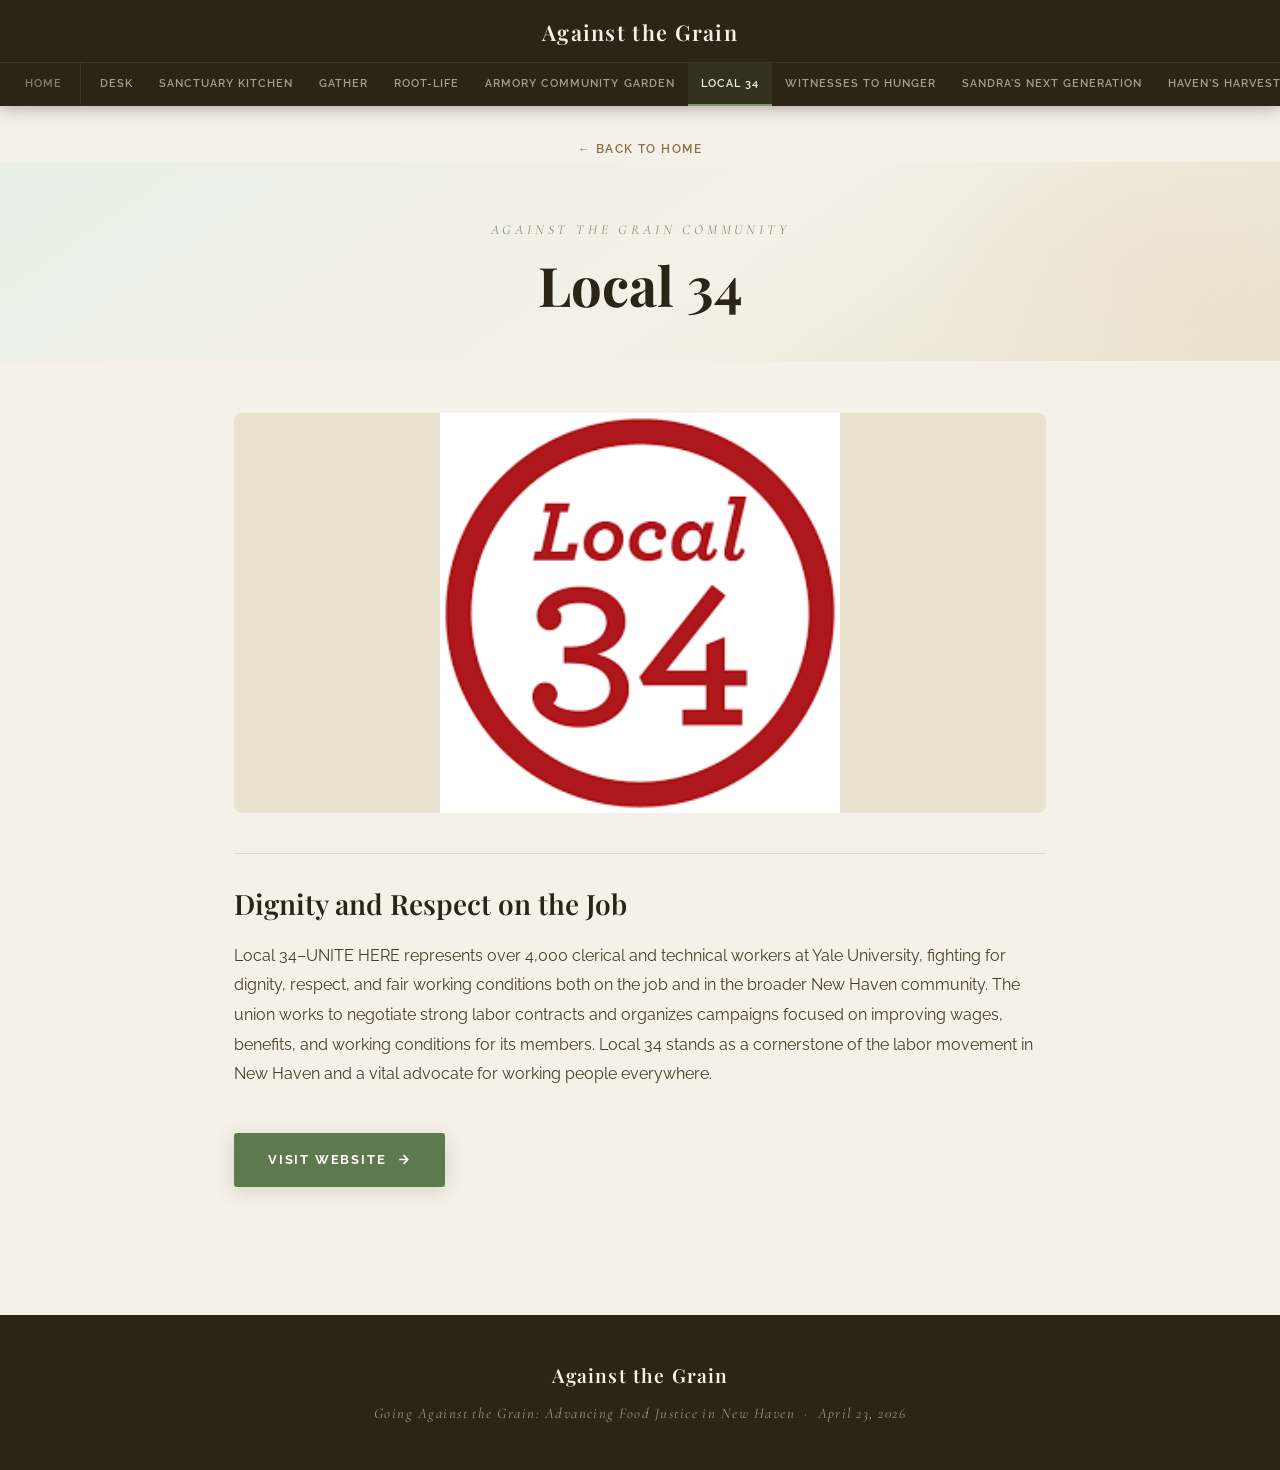
<file: local-34.html>
<!DOCTYPE html>
<html lang="en">
<head>
    <meta charset="UTF-8">
    <meta name="viewport" content="width=device-width, initial-scale=1.0">
    <title>Local 34 — Against the Grain</title>
    <link rel="stylesheet" href="style.css">
</head>
<body>

    <nav class="main-nav">
        <div class="nav-top">
            <div class="nav-brand"><a href="index.html">Against the Grain</a></div>
        </div>
        <div class="nav-tabs-wrapper">
            <div class="nav-tabs">
                <a href="index.html" class="nav-tab home-tab">Home</a>
                <a href="desk.html" class="nav-tab">DESK</a>
                <a href="sanctuary-kitchen.html" class="nav-tab">Sanctuary Kitchen</a>
                <a href="gather.html" class="nav-tab">Gather</a>
                <a href="root-life.html" class="nav-tab">Root-Life</a>
                <a href="armory-community-garden.html" class="nav-tab">Armory Community Garden</a>
                <a href="local-34.html" class="nav-tab active">Local 34</a>
                <a href="witnesses-to-hunger.html" class="nav-tab">Witnesses to Hunger</a>
                <a href="sandras-next-generation.html" class="nav-tab">Sandra's Next Generation</a>
                <a href="havens-harvest.html" class="nav-tab">Haven's Harvest</a>
                <a href="healing-by-growing.html" class="nav-tab">Healing by Growing</a>
            </div>
        </div>
    </nav>

    <div class="back-link-wrapper">
        <a href="index.html" class="back-link">← Back to Home</a>
    </div>

    <div class="company-header">
        <p class="company-eyebrow">Against the Grain Community</p>
        <h1 class="company-title">Local 34</h1>
    </div>

    <div class="company-content">

        <img src="images/local-34.png" alt="Local 34 — UNITE HERE" class="company-img-logo">

        <div class="company-info">
            <hr class="info-divider">
            <h2 class="company-heading">Dignity and Respect on the Job</h2>
            <p class="company-bio">
                Local 34–UNITE HERE represents over 4,000 clerical and technical workers at Yale University, fighting for dignity, respect, and fair working conditions both on the job and in the broader New Haven community. The union works to negotiate strong labor contracts and organizes campaigns focused on improving wages, benefits, and working conditions for its members. Local 34 stands as a cornerstone of the labor movement in New Haven and a vital advocate for working people everywhere.
            </p>
            <a href="https://www.local34.org/" class="btn-visit" target="_blank" rel="noopener noreferrer">
                Visit Website
                <svg viewBox="0 0 24 24" fill="none" stroke="currentColor" stroke-width="2.5">
                    <path d="M5 12h14M12 5l7 7-7 7"/>
                </svg>
            </a>
        </div>

    </div>

    <footer class="footer">
        <p class="footer-brand">Against the Grain</p>
        <p class="footer-sub">Going Against the Grain: Advancing Food Justice in New Haven &nbsp;·&nbsp; April 23, 2026</p>
    </footer>

</body>
</html>
</file>
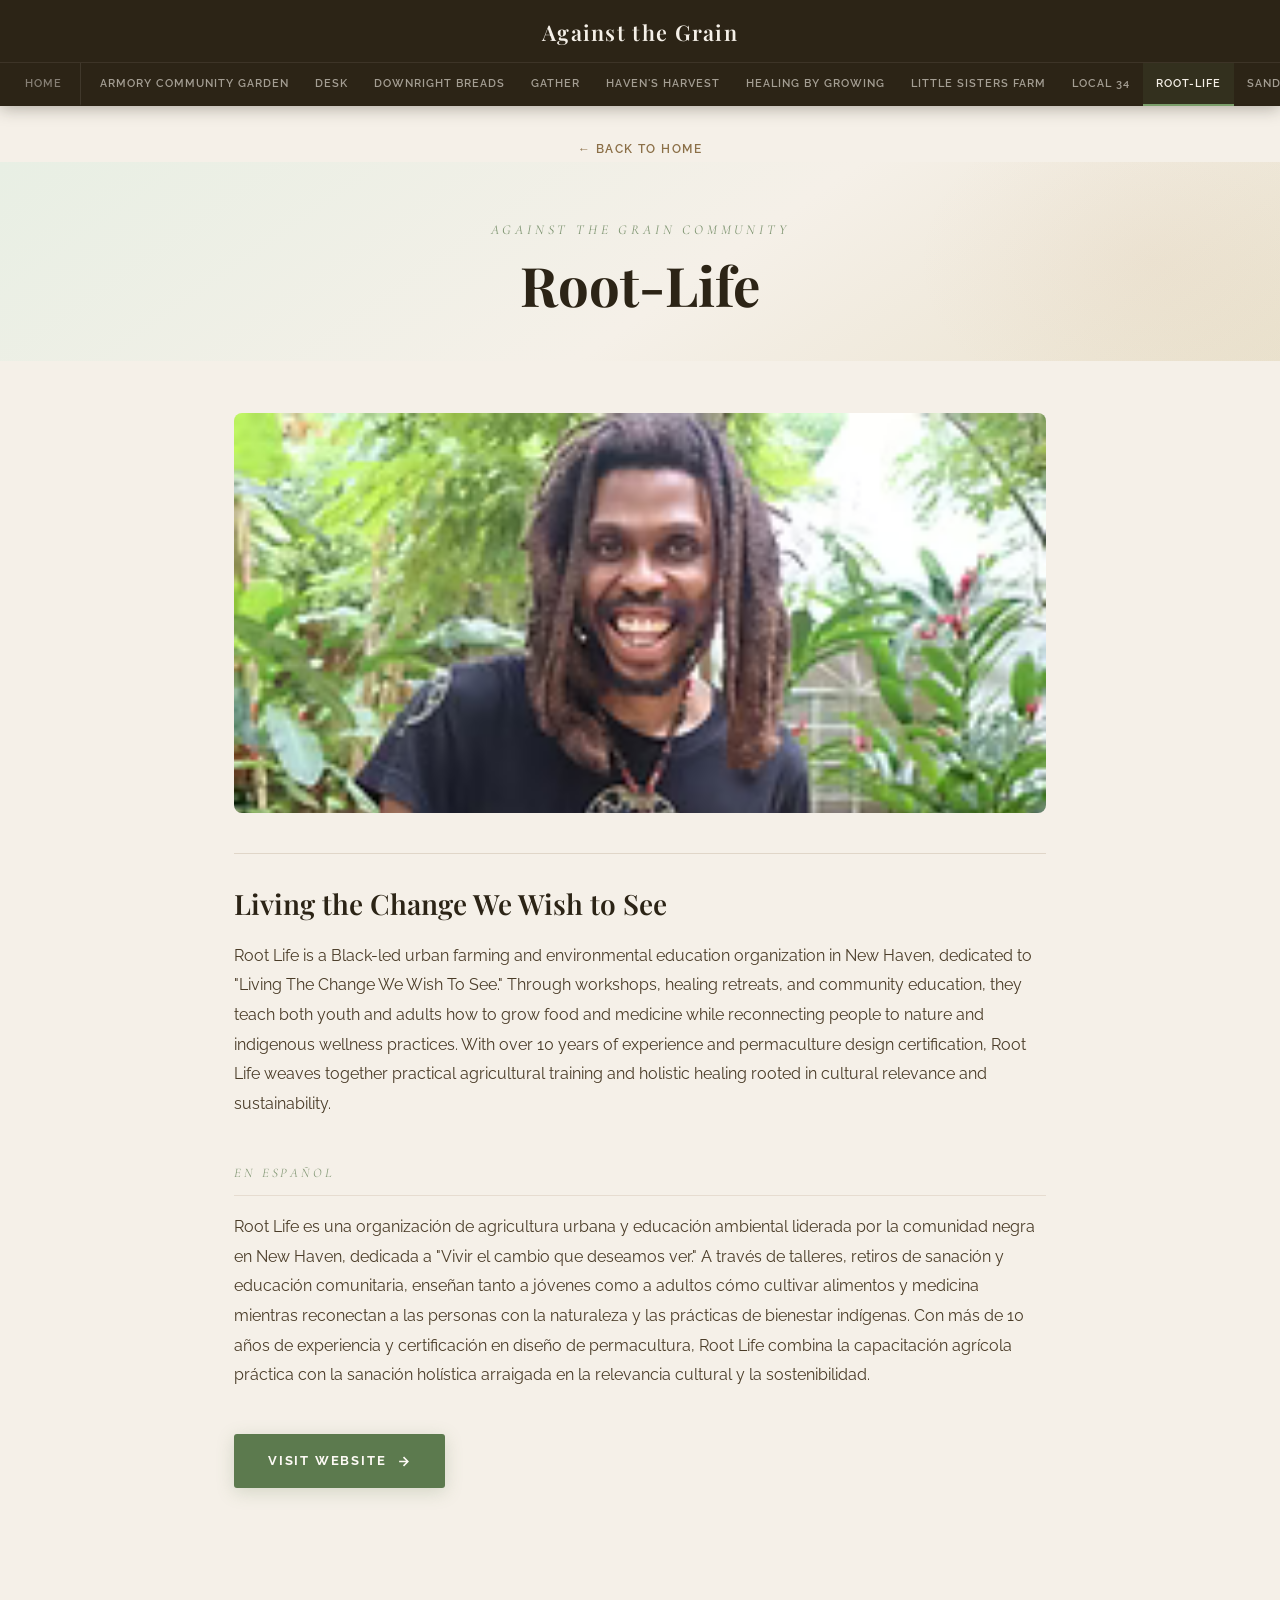
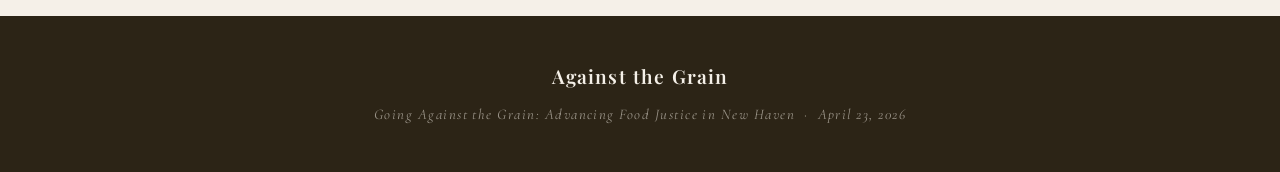
<file: root-life.html>
<!DOCTYPE html>
<html lang="en">
<head>
    <meta charset="UTF-8">
    <meta name="viewport" content="width=device-width, initial-scale=1.0">
    <title>Root-Life — Against the Grain</title>
    <link rel="stylesheet" href="style.css">
</head>
<body>

    <nav class="main-nav">
        <div class="nav-top">
            <div class="nav-brand"><a href="index.html">Against the Grain</a></div>
        </div>
        <div class="nav-tabs-wrapper">
            <div class="nav-tabs">
                <a href="index.html" class="nav-tab home-tab">Home</a>
                <a href="armory-community-garden.html" class="nav-tab">Armory Community Garden</a>
                <a href="desk.html" class="nav-tab">DESK</a>
                <a href="downright-breads.html" class="nav-tab">Downright Breads</a>
                <a href="gather.html" class="nav-tab">Gather</a>
                <a href="havens-harvest.html" class="nav-tab">Haven's Harvest</a>
                <a href="healing-by-growing.html" class="nav-tab">Healing by Growing</a>
                <a href="little-sisters-farm.html" class="nav-tab">Little Sisters Farm</a>
                <a href="local-34.html" class="nav-tab">Local 34</a>
                <a href="root-life.html" class="nav-tab active">Root-Life</a>
                <a href="sandras-next-generation.html" class="nav-tab">Sandra's Next Generation</a>
                <a href="sanctuary-kitchen.html" class="nav-tab">Sanctuary Kitchen</a>
                <a href="witnesses-to-hunger.html" class="nav-tab">Witnesses to Hunger</a>
            </div>
        </div>
    </nav>

    <div class="back-link-wrapper">
        <a href="index.html" class="back-link">← Back to Home</a>
    </div>

    <div class="company-header">
        <p class="company-eyebrow">Against the Grain Community</p>
        <h1 class="company-title">Root-Life</h1>
    </div>

    <div class="company-content">

        <img src="images/root-life.png" alt="Root-Life" class="company-img">

        <div class="company-info">
            <hr class="info-divider">
            <h2 class="company-heading">Living the Change We Wish to See</h2>
            <p class="company-bio">
                Root Life is a Black-led urban farming and environmental education organization in New Haven, dedicated to "Living The Change We Wish To See." Through workshops, healing retreats, and community education, they teach both youth and adults how to grow food and medicine while reconnecting people to nature and indigenous wellness practices. With over 10 years of experience and permaculture design certification, Root Life weaves together practical agricultural training and holistic healing rooted in cultural relevance and sustainability.
            </p>
            <span class="bio-lang-label">En español</span>
            <p class="company-bio-es">
                Root Life es una organización de agricultura urbana y educación ambiental liderada por la comunidad negra en New Haven, dedicada a "Vivir el cambio que deseamos ver." A través de talleres, retiros de sanación y educación comunitaria, enseñan tanto a jóvenes como a adultos cómo cultivar alimentos y medicina mientras reconectan a las personas con la naturaleza y las prácticas de bienestar indígenas. Con más de 10 años de experiencia y certificación en diseño de permacultura, Root Life combina la capacitación agrícola práctica con la sanación holística arraigada en la relevancia cultural y la sostenibilidad.
            </p>
            <a href="https://www.rootlife.org/" class="btn-visit" target="_blank" rel="noopener noreferrer">
                Visit Website
                <svg viewBox="0 0 24 24" fill="none" stroke="currentColor" stroke-width="2.5">
                    <path d="M5 12h14M12 5l7 7-7 7"/>
                </svg>
            </a>
        </div>

    </div>

    <footer class="footer">
        <p class="footer-brand">Against the Grain</p>
        <p class="footer-sub">Going Against the Grain: Advancing Food Justice in New Haven &nbsp;·&nbsp; April 23, 2026</p>
    </footer>

</body>
</html>
</file>
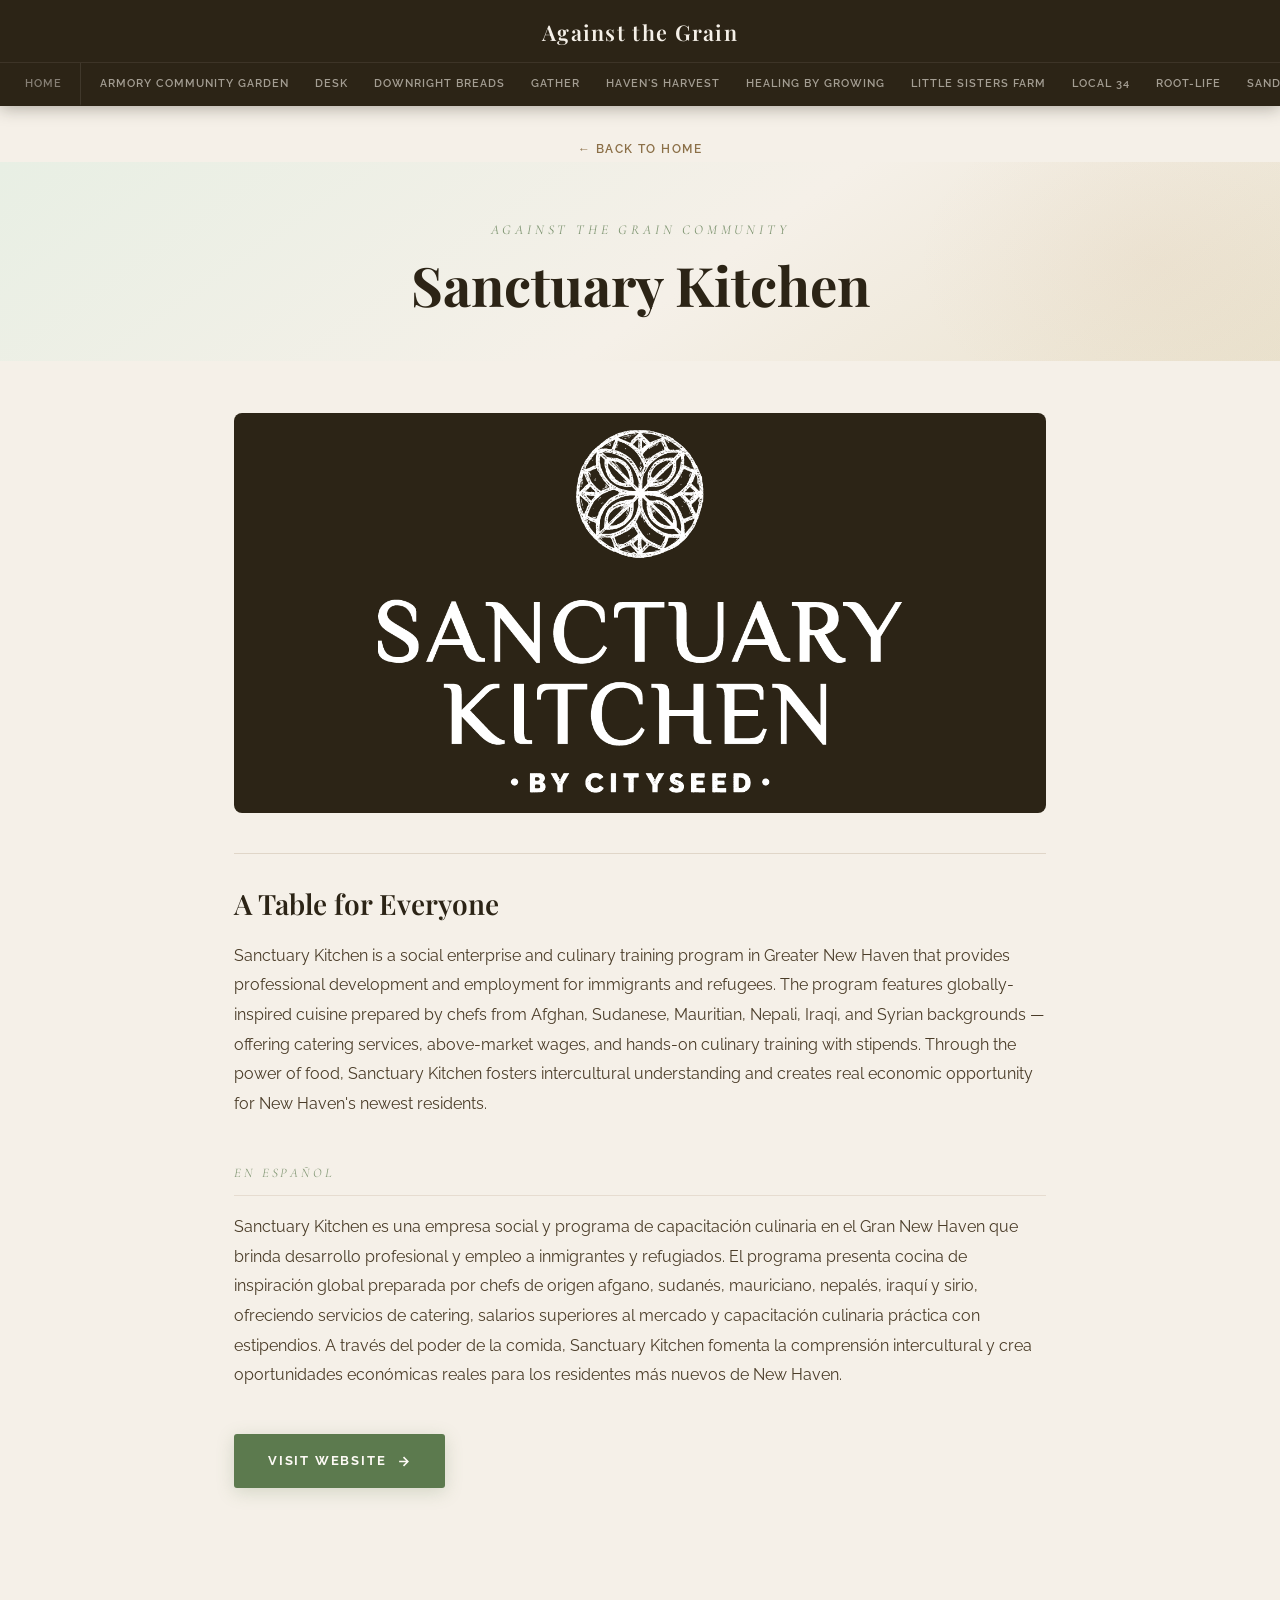
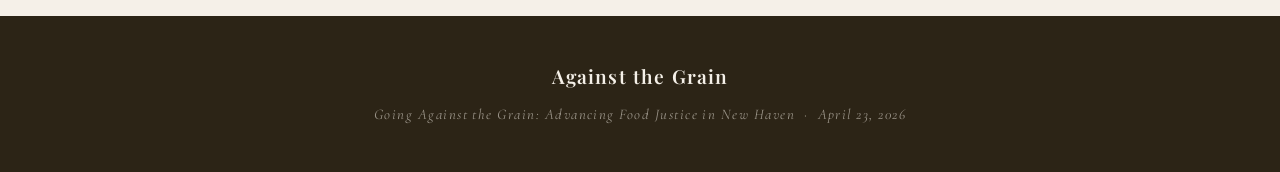
<file: sanctuary-kitchen.html>
<!DOCTYPE html>
<html lang="en">
<head>
    <meta charset="UTF-8">
    <meta name="viewport" content="width=device-width, initial-scale=1.0">
    <title>Sanctuary Kitchen — Against the Grain</title>
    <link rel="stylesheet" href="style.css">
</head>
<body>

    <nav class="main-nav">
        <div class="nav-top">
            <div class="nav-brand"><a href="index.html">Against the Grain</a></div>
        </div>
        <div class="nav-tabs-wrapper">
            <div class="nav-tabs">
                <a href="index.html" class="nav-tab home-tab">Home</a>
                <a href="armory-community-garden.html" class="nav-tab">Armory Community Garden</a>
                <a href="desk.html" class="nav-tab">DESK</a>
                <a href="downright-breads.html" class="nav-tab">Downright Breads</a>
                <a href="gather.html" class="nav-tab">Gather</a>
                <a href="havens-harvest.html" class="nav-tab">Haven's Harvest</a>
                <a href="healing-by-growing.html" class="nav-tab">Healing by Growing</a>
                <a href="little-sisters-farm.html" class="nav-tab">Little Sisters Farm</a>
                <a href="local-34.html" class="nav-tab">Local 34</a>
                <a href="root-life.html" class="nav-tab">Root-Life</a>
                <a href="sandras-next-generation.html" class="nav-tab">Sandra's Next Generation</a>
                <a href="sanctuary-kitchen.html" class="nav-tab active">Sanctuary Kitchen</a>
                <a href="witnesses-to-hunger.html" class="nav-tab">Witnesses to Hunger</a>
            </div>
        </div>
    </nav>

    <div class="back-link-wrapper">
        <a href="index.html" class="back-link">← Back to Home</a>
    </div>

    <div class="company-header">
        <p class="company-eyebrow">Against the Grain Community</p>
        <h1 class="company-title">Sanctuary Kitchen</h1>
    </div>

    <div class="company-content">

        <!-- Logo is white — displayed on dark background -->
        <img src="images/sanctuary-kitchen.png" alt="Sanctuary Kitchen" class="company-img-logo-dark">

        <div class="company-info">
            <hr class="info-divider">
            <h2 class="company-heading">A Table for Everyone</h2>
            <p class="company-bio">
                Sanctuary Kitchen is a social enterprise and culinary training program in Greater New Haven that provides professional development and employment for immigrants and refugees. The program features globally-inspired cuisine prepared by chefs from Afghan, Sudanese, Mauritian, Nepali, Iraqi, and Syrian backgrounds — offering catering services, above-market wages, and hands-on culinary training with stipends. Through the power of food, Sanctuary Kitchen fosters intercultural understanding and creates real economic opportunity for New Haven's newest residents.
            </p>
            <span class="bio-lang-label">En español</span>
            <p class="company-bio-es">
                Sanctuary Kitchen es una empresa social y programa de capacitación culinaria en el Gran New Haven que brinda desarrollo profesional y empleo a inmigrantes y refugiados. El programa presenta cocina de inspiración global preparada por chefs de origen afgano, sudanés, mauriciano, nepalés, iraquí y sirio, ofreciendo servicios de catering, salarios superiores al mercado y capacitación culinaria práctica con estipendios. A través del poder de la comida, Sanctuary Kitchen fomenta la comprensión intercultural y crea oportunidades económicas reales para los residentes más nuevos de New Haven.
            </p>
            <a href="https://cityseed.org/sanctuary-kitchen/" class="btn-visit" target="_blank" rel="noopener noreferrer">
                Visit Website
                <svg viewBox="0 0 24 24" fill="none" stroke="currentColor" stroke-width="2.5">
                    <path d="M5 12h14M12 5l7 7-7 7"/>
                </svg>
            </a>
        </div>

    </div>

    <footer class="footer">
        <p class="footer-brand">Against the Grain</p>
        <p class="footer-sub">Going Against the Grain: Advancing Food Justice in New Haven &nbsp;·&nbsp; April 23, 2026</p>
    </footer>

</body>
</html>
</file>
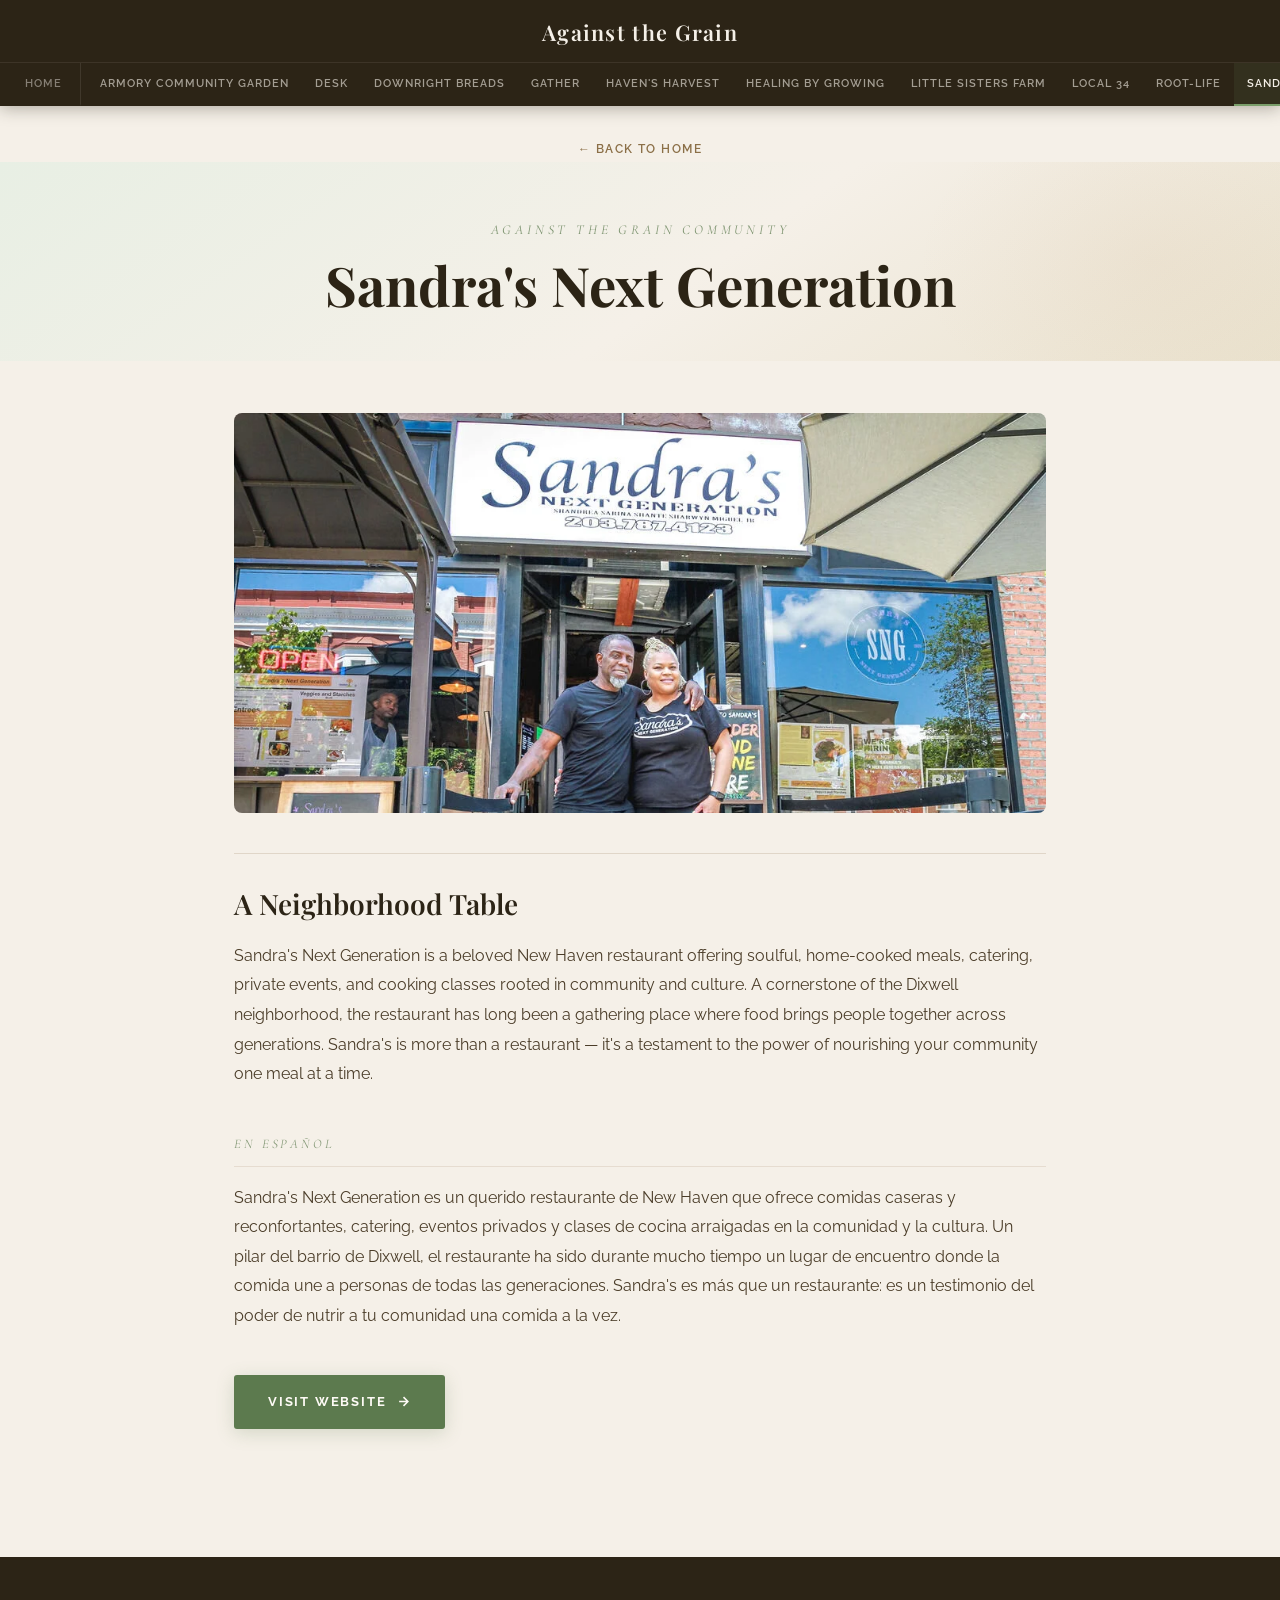
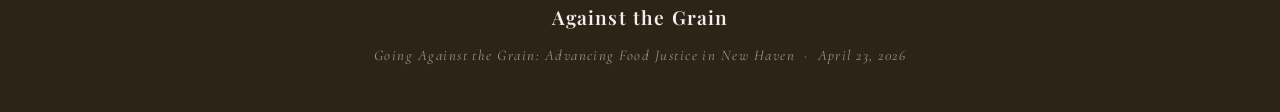
<file: sandras-next-generation.html>
<!DOCTYPE html>
<html lang="en">
<head>
    <meta charset="UTF-8">
    <meta name="viewport" content="width=device-width, initial-scale=1.0">
    <title>Sandra's Next Generation — Against the Grain</title>
    <link rel="stylesheet" href="style.css">
</head>
<body>

    <nav class="main-nav">
        <div class="nav-top">
            <div class="nav-brand"><a href="index.html">Against the Grain</a></div>
        </div>
        <div class="nav-tabs-wrapper">
            <div class="nav-tabs">
                <a href="index.html" class="nav-tab home-tab">Home</a>
                <a href="armory-community-garden.html" class="nav-tab">Armory Community Garden</a>
                <a href="desk.html" class="nav-tab">DESK</a>
                <a href="downright-breads.html" class="nav-tab">Downright Breads</a>
                <a href="gather.html" class="nav-tab">Gather</a>
                <a href="havens-harvest.html" class="nav-tab">Haven's Harvest</a>
                <a href="healing-by-growing.html" class="nav-tab">Healing by Growing</a>
                <a href="little-sisters-farm.html" class="nav-tab">Little Sisters Farm</a>
                <a href="local-34.html" class="nav-tab">Local 34</a>
                <a href="root-life.html" class="nav-tab">Root-Life</a>
                <a href="sandras-next-generation.html" class="nav-tab active">Sandra's Next Generation</a>
                <a href="sanctuary-kitchen.html" class="nav-tab">Sanctuary Kitchen</a>
                <a href="witnesses-to-hunger.html" class="nav-tab">Witnesses to Hunger</a>
            </div>
        </div>
    </nav>

    <div class="back-link-wrapper">
        <a href="index.html" class="back-link">← Back to Home</a>
    </div>

    <div class="company-header">
        <p class="company-eyebrow">Against the Grain Community</p>
        <h1 class="company-title">Sandra's Next Generation</h1>
    </div>

    <div class="company-content">

        <img src="images/sandras-next-generation.png" alt="Sandra's Next Generation" class="company-img">

        <div class="company-info">
            <hr class="info-divider">
            <h2 class="company-heading">A Neighborhood Table</h2>
            <p class="company-bio">
                Sandra's Next Generation is a beloved New Haven restaurant offering soulful, home-cooked meals, catering, private events, and cooking classes rooted in community and culture. A cornerstone of the Dixwell neighborhood, the restaurant has long been a gathering place where food brings people together across generations. Sandra's is more than a restaurant — it's a testament to the power of nourishing your community one meal at a time.
            </p>
            <span class="bio-lang-label">En español</span>
            <p class="company-bio-es">
                Sandra's Next Generation es un querido restaurante de New Haven que ofrece comidas caseras y reconfortantes, catering, eventos privados y clases de cocina arraigadas en la comunidad y la cultura. Un pilar del barrio de Dixwell, el restaurante ha sido durante mucho tiempo un lugar de encuentro donde la comida une a personas de todas las generaciones. Sandra's es más que un restaurante: es un testimonio del poder de nutrir a tu comunidad una comida a la vez.
            </p>
            <a href="https://www.sandrasnextgeneration.com/" class="btn-visit" target="_blank" rel="noopener noreferrer">
                Visit Website
                <svg viewBox="0 0 24 24" fill="none" stroke="currentColor" stroke-width="2.5">
                    <path d="M5 12h14M12 5l7 7-7 7"/>
                </svg>
            </a>
        </div>

    </div>

    <footer class="footer">
        <p class="footer-brand">Against the Grain</p>
        <p class="footer-sub">Going Against the Grain: Advancing Food Justice in New Haven &nbsp;·&nbsp; April 23, 2026</p>
    </footer>

</body>
</html>
</file>
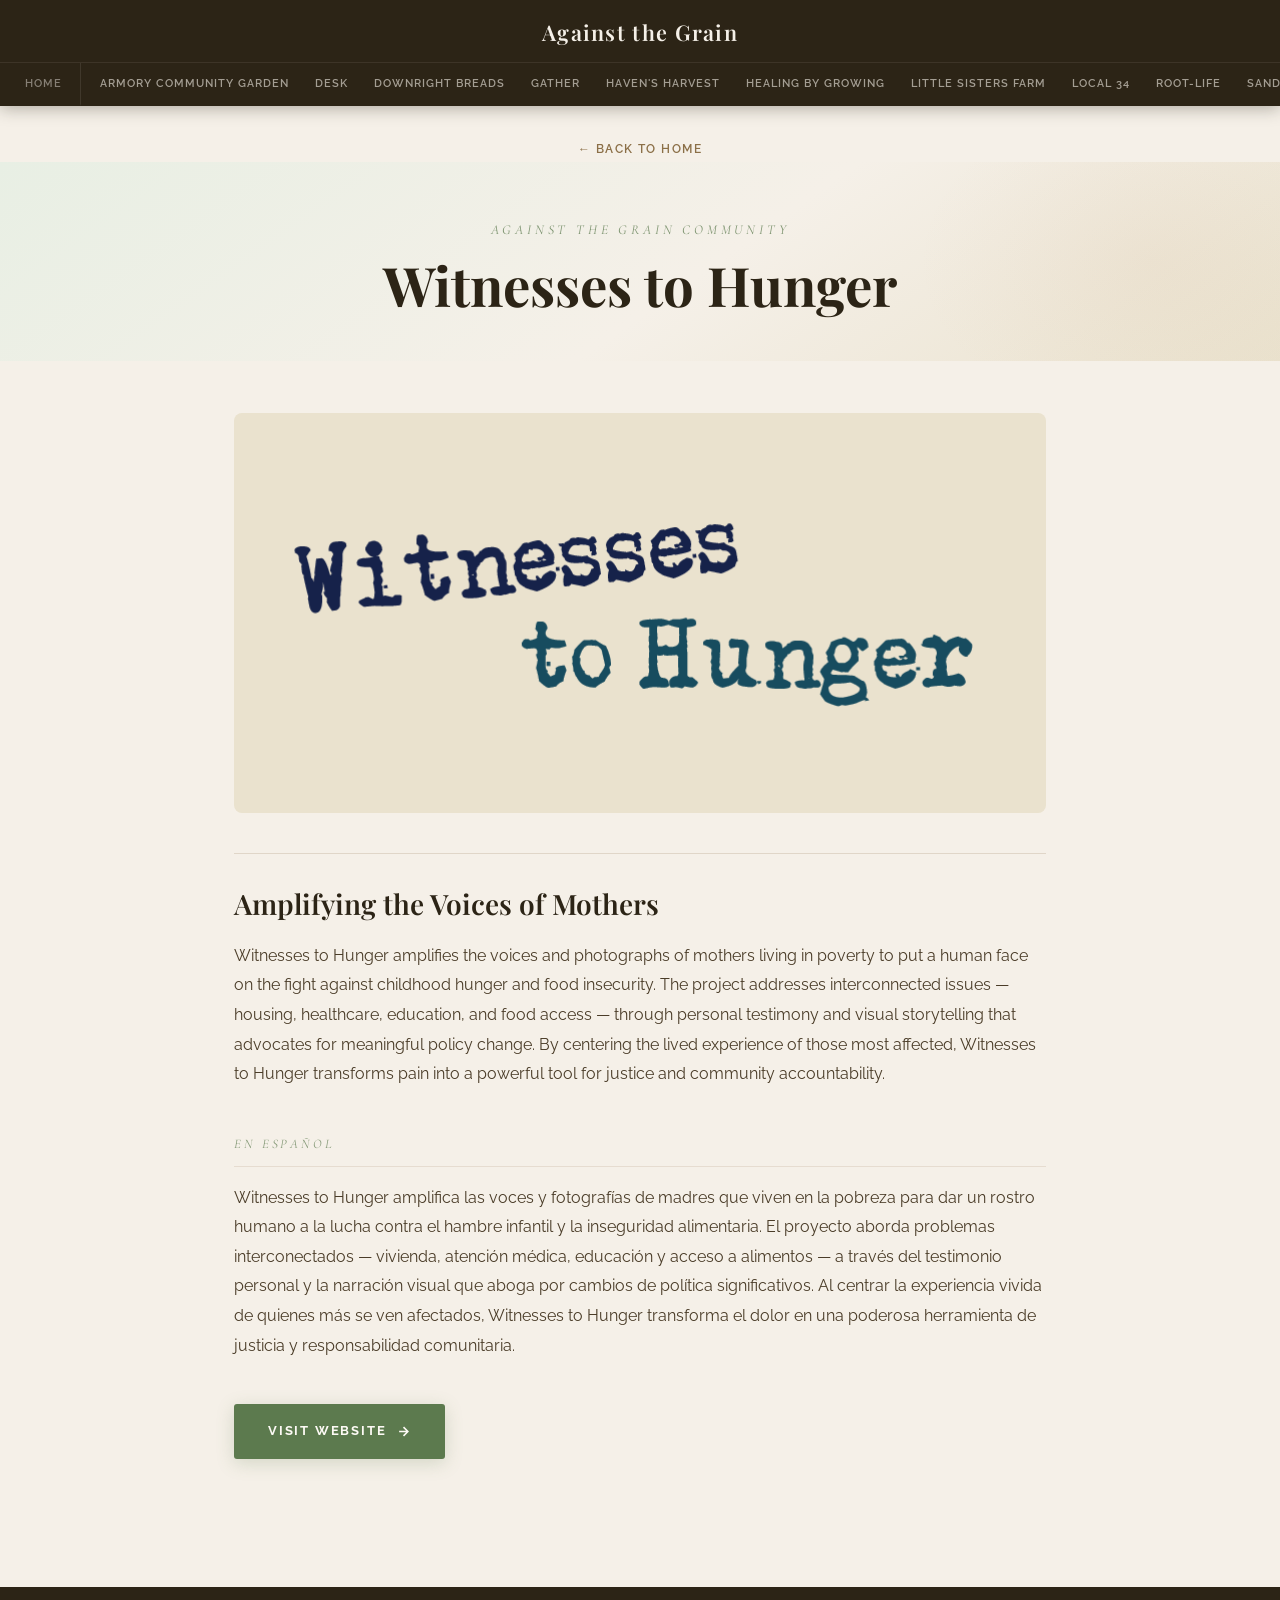
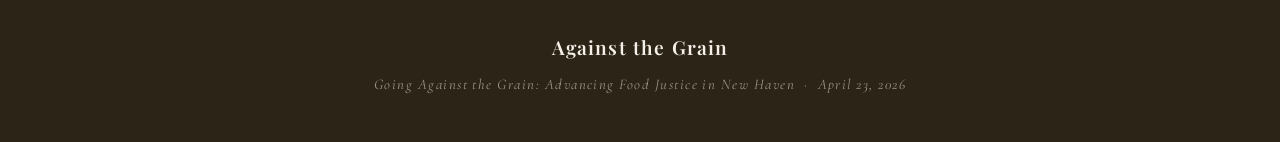
<file: witnesses-to-hunger.html>
<!DOCTYPE html>
<html lang="en">
<head>
    <meta charset="UTF-8">
    <meta name="viewport" content="width=device-width, initial-scale=1.0">
    <title>Witnesses to Hunger — Against the Grain</title>
    <link rel="stylesheet" href="style.css">
</head>
<body>

    <nav class="main-nav">
        <div class="nav-top">
            <div class="nav-brand"><a href="index.html">Against the Grain</a></div>
        </div>
        <div class="nav-tabs-wrapper">
            <div class="nav-tabs">
                <a href="index.html" class="nav-tab home-tab">Home</a>
                <a href="armory-community-garden.html" class="nav-tab">Armory Community Garden</a>
                <a href="desk.html" class="nav-tab">DESK</a>
                <a href="downright-breads.html" class="nav-tab">Downright Breads</a>
                <a href="gather.html" class="nav-tab">Gather</a>
                <a href="havens-harvest.html" class="nav-tab">Haven's Harvest</a>
                <a href="healing-by-growing.html" class="nav-tab">Healing by Growing</a>
                <a href="little-sisters-farm.html" class="nav-tab">Little Sisters Farm</a>
                <a href="local-34.html" class="nav-tab">Local 34</a>
                <a href="root-life.html" class="nav-tab">Root-Life</a>
                <a href="sandras-next-generation.html" class="nav-tab">Sandra's Next Generation</a>
                <a href="sanctuary-kitchen.html" class="nav-tab">Sanctuary Kitchen</a>
                <a href="witnesses-to-hunger.html" class="nav-tab active">Witnesses to Hunger</a>
            </div>
        </div>
    </nav>

    <div class="back-link-wrapper">
        <a href="index.html" class="back-link">← Back to Home</a>
    </div>

    <div class="company-header">
        <p class="company-eyebrow">Against the Grain Community</p>
        <h1 class="company-title">Witnesses to Hunger</h1>
    </div>

    <div class="company-content">

        <img src="images/witnesses-to-hunger.png" alt="Witnesses to Hunger" class="company-img-logo">

        <div class="company-info">
            <hr class="info-divider">
            <h2 class="company-heading">Amplifying the Voices of Mothers</h2>
            <p class="company-bio">
                Witnesses to Hunger amplifies the voices and photographs of mothers living in poverty to put a human face on the fight against childhood hunger and food insecurity. The project addresses interconnected issues — housing, healthcare, education, and food access — through personal testimony and visual storytelling that advocates for meaningful policy change. By centering the lived experience of those most affected, Witnesses to Hunger transforms pain into a powerful tool for justice and community accountability.
            </p>
            <span class="bio-lang-label">En español</span>
            <p class="company-bio-es">
                Witnesses to Hunger amplifica las voces y fotografías de madres que viven en la pobreza para dar un rostro humano a la lucha contra el hambre infantil y la inseguridad alimentaria. El proyecto aborda problemas interconectados — vivienda, atención médica, educación y acceso a alimentos — a través del testimonio personal y la narración visual que aboga por cambios de política significativos. Al centrar la experiencia vivida de quienes más se ven afectados, Witnesses to Hunger transforma el dolor en una poderosa herramienta de justicia y responsabilidad comunitaria.
            </p>
            <a href="https://www.witnessestohunger.org/" class="btn-visit" target="_blank" rel="noopener noreferrer">
                Visit Website
                <svg viewBox="0 0 24 24" fill="none" stroke="currentColor" stroke-width="2.5">
                    <path d="M5 12h14M12 5l7 7-7 7"/>
                </svg>
            </a>
        </div>

    </div>

    <footer class="footer">
        <p class="footer-brand">Against the Grain</p>
        <p class="footer-sub">Going Against the Grain: Advancing Food Justice in New Haven &nbsp;·&nbsp; April 23, 2026</p>
    </footer>

</body>
</html>
</file>
<file: style.css>
@import url('https://fonts.googleapis.com/css2?family=Playfair+Display:ital,wght@0,400;0,500;0,600;0,700;1,400;1,500&family=Raleway:wght@300;400;500;600;700&family=Cormorant+Garamond:ital,wght@0,300;0,400;0,500;1,300;1,400;1,500&display=swap');

*, *::before, *::after {
    box-sizing: border-box;
    margin: 0;
    padding: 0;
}

:root {
    --cream: #F5F0E8;
    --cream-dark: #EAE2CE;
    --green: #5C7A4E;
    --green-mid: #7A9E6A;
    --green-pale: #E8EFE4;
    --green-bg: #DFE9D8;
    --brown: #8B6F47;
    --brown-light: #B09060;
    --dark: #2C2416;
    --dark-soft: #4A3C28;
    --terra: #C4956A;
    --terra-light: #D9B48C;
    --white: #FDFAF5;
    --transition: all 0.28s ease;
    --shadow: 0 4px 24px rgba(44, 36, 22, 0.1);
    --shadow-hover: 0 8px 32px rgba(44, 36, 22, 0.18);
}

html { scroll-behavior: smooth; }

body {
    background-color: var(--cream);
    color: var(--dark);
    font-family: 'Raleway', sans-serif;
    font-weight: 400;
    line-height: 1.75;
    min-height: 100vh;
    display: flex;
    flex-direction: column;
}

a {
    color: var(--green);
    text-decoration: none;
    transition: var(--transition);
}

a:hover { color: var(--brown); }

/* ─── NAVIGATION ─── */

.main-nav {
    background-color: var(--dark);
    position: sticky;
    top: 0;
    z-index: 100;
    box-shadow: 0 2px 16px rgba(44, 36, 22, 0.35);
}

.nav-top {
    display: flex;
    align-items: center;
    justify-content: center;
    padding: 14px 24px 10px;
    border-bottom: 1px solid rgba(245, 240, 232, 0.08);
}

.nav-brand a {
    font-family: 'Playfair Display', serif;
    font-size: 1.35rem;
    font-weight: 600;
    color: var(--cream);
    letter-spacing: 0.06em;
}

.nav-brand a:hover { color: var(--terra-light); }

.nav-tabs-wrapper {
    overflow-x: auto;
    scrollbar-width: thin;
    scrollbar-color: var(--brown) transparent;
}

.nav-tabs-wrapper::-webkit-scrollbar { height: 3px; }
.nav-tabs-wrapper::-webkit-scrollbar-track { background: transparent; }
.nav-tabs-wrapper::-webkit-scrollbar-thumb {
    background-color: var(--brown);
    border-radius: 3px;
}

.nav-tabs {
    display: flex;
    align-items: stretch;
    padding: 0 12px;
    min-width: max-content;
}

.nav-tab {
    font-family: 'Raleway', sans-serif;
    font-size: 0.7rem;
    font-weight: 600;
    letter-spacing: 0.09em;
    text-transform: uppercase;
    color: rgba(245, 240, 232, 0.6);
    padding: 11px 13px;
    white-space: nowrap;
    border-bottom: 2px solid transparent;
    transition: var(--transition);
}

.nav-tab:hover {
    color: var(--terra-light);
    border-bottom-color: var(--terra);
}

.nav-tab.active {
    color: var(--cream);
    border-bottom-color: var(--green-mid);
    background-color: rgba(92, 122, 78, 0.14);
}

.nav-tab.home-tab {
    color: rgba(245, 240, 232, 0.45);
    padding-right: 18px;
    border-right: 1px solid rgba(245, 240, 232, 0.1);
    margin-right: 6px;
}

.nav-tab.home-tab:hover {
    color: var(--terra-light);
    border-bottom-color: var(--terra);
}

.nav-tab.home-tab.active {
    color: var(--cream);
    border-bottom-color: var(--green-mid);
    background-color: rgba(92, 122, 78, 0.14);
}

/* ─── HERO ─── */

.hero {
    background: linear-gradient(145deg, var(--green-pale) 0%, var(--cream) 45%, var(--cream-dark) 100%);
    padding: 100px 24px 88px;
    text-align: center;
    position: relative;
    overflow: hidden;
}

.hero::before {
    content: '';
    position: absolute;
    top: -50%;
    left: -15%;
    width: 55%;
    height: 200%;
    background: radial-gradient(ellipse, rgba(92, 122, 78, 0.09) 0%, transparent 65%);
    pointer-events: none;
}

.hero::after {
    content: '';
    position: absolute;
    bottom: -30%;
    right: -10%;
    width: 45%;
    height: 140%;
    background: radial-gradient(ellipse, rgba(196, 149, 106, 0.08) 0%, transparent 65%);
    pointer-events: none;
}

.hero-inner {
    position: relative;
    z-index: 1;
    max-width: 780px;
    margin: 0 auto;
    animation: fadeInUp 0.9s ease both;
}

.hero-eyebrow {
    font-family: 'Cormorant Garamond', serif;
    font-size: 1rem;
    font-style: italic;
    color: var(--green);
    letter-spacing: 0.25em;
    text-transform: uppercase;
    margin-bottom: 22px;
    opacity: 0.8;
}

.hero-title {
    font-family: 'Playfair Display', serif;
    font-size: clamp(2.4rem, 5.5vw, 4.2rem);
    font-weight: 700;
    color: var(--dark);
    line-height: 1.18;
    letter-spacing: -0.01em;
    margin-bottom: 28px;
}

.hero-title em {
    font-style: italic;
    color: var(--green);
}

.hero-divider {
    display: flex;
    align-items: center;
    justify-content: center;
    gap: 18px;
    margin: 0 0 26px;
}

.hero-divider::before,
.hero-divider::after {
    content: '';
    height: 1px;
    width: 72px;
    background: linear-gradient(to right, transparent, var(--brown-light));
}

.hero-divider::after {
    background: linear-gradient(to left, transparent, var(--brown-light));
}

.hero-divider-icon {
    color: var(--terra);
    font-size: 0.9rem;
}

.hero-date {
    font-family: 'Cormorant Garamond', serif;
    font-size: 1.3rem;
    font-style: italic;
    color: var(--dark-soft);
    letter-spacing: 0.12em;
    animation: fadeInUp 0.9s ease 0.18s both;
    margin-bottom: 28px;
}

.hero-bio {
    font-family: 'Raleway', sans-serif;
    font-size: 0.97rem;
    line-height: 1.85;
    color: var(--dark-soft);
    max-width: 680px;
    margin: 0 auto 18px;
    animation: fadeInUp 0.9s ease 0.3s both;
}

.hero-lang-label {
    font-family: 'Cormorant Garamond', serif;
    font-size: 0.82rem;
    font-style: italic;
    color: var(--green);
    letter-spacing: 0.26em;
    text-transform: uppercase;
    display: block;
    margin: 28px auto 14px;
    max-width: 680px;
    opacity: 0.72;
    border-top: 1px solid rgba(139, 111, 71, 0.18);
    padding-top: 24px;
}

/* ─── SECTIONS ─── */

.section {
    padding: 72px 24px;
    max-width: 1100px;
    margin: 0 auto;
    width: 100%;
}

.section-header {
    text-align: center;
    margin-bottom: 52px;
}

.section-label {
    font-family: 'Cormorant Garamond', serif;
    font-size: 0.85rem;
    font-style: italic;
    color: var(--green);
    letter-spacing: 0.3em;
    text-transform: uppercase;
    display: block;
    margin-bottom: 8px;
}

.section-title {
    font-family: 'Playfair Display', serif;
    font-size: clamp(1.7rem, 3vw, 2.5rem);
    font-weight: 600;
    color: var(--dark);
    margin-bottom: 12px;
}

.section-note {
    font-family: 'Cormorant Garamond', serif;
    font-size: 1.05rem;
    font-style: italic;
    color: var(--brown);
    opacity: 0.75;
}

.section-divider {
    max-width: 1100px;
    margin: 0 auto;
    border: none;
    border-top: 1px solid rgba(139, 111, 71, 0.18);
}

/* ─── PHOTO GRID ─── */

.photo-grid {
    display: grid;
    grid-template-columns: repeat(3, 1fr);
    gap: 20px;
}

.photo-placeholder {
    aspect-ratio: 4 / 3;
    background-color: var(--green-pale);
    border: 2px dashed rgba(92, 122, 78, 0.32);
    border-radius: 6px;
    display: flex;
    flex-direction: column;
    align-items: center;
    justify-content: center;
    gap: 12px;
    transition: var(--transition);
}

.photo-placeholder:hover {
    border-color: var(--green);
    background-color: var(--green-bg);
}

.photo-placeholder-icon {
    width: 40px;
    height: 40px;
    color: var(--green);
    opacity: 0.38;
}

.photo-placeholder-text {
    font-family: 'Cormorant Garamond', serif;
    font-size: 0.95rem;
    font-style: italic;
    color: var(--green);
    opacity: 0.55;
    letter-spacing: 0.04em;
}

/* ─── VIDEO GRID ─── */

.video-grid {
    display: grid;
    grid-template-columns: repeat(3, 1fr);
    gap: 20px;
}

.video-item {
    position: relative;
    aspect-ratio: 16 / 9;
    border-radius: 8px;
    overflow: hidden;
    background-color: var(--dark);
    box-shadow: var(--shadow);
}

.video-item iframe {
    position: absolute;
    top: 0;
    left: 0;
    width: 100%;
    height: 100%;
    border: 0;
}

/* ─── SNAPSHOT GRID ─── */

.snapshot-grid {
    display: grid;
    grid-template-columns: repeat(4, 1fr);
    gap: 12px;
    max-width: 1100px;
    margin: 0 auto;
}

.snapshot-img {
    width: 100%;
    aspect-ratio: 1 / 1;
    object-fit: cover;
    border-radius: 6px;
    cursor: pointer;
    display: block;
    transition: var(--transition);
}

.snapshot-img:hover {
    transform: scale(1.03);
    box-shadow: var(--shadow-hover);
    z-index: 1;
    position: relative;
}

/* ─── LIGHTBOX ─── */

.lightbox {
    display: none;
    position: fixed;
    inset: 0;
    background: rgba(44, 36, 22, 0.93);
    z-index: 1000;
    align-items: center;
    justify-content: center;
}

.lightbox.active {
    display: flex;
}

.lightbox #lightbox-img {
    max-width: 90vw;
    max-height: 88vh;
    object-fit: contain;
    border-radius: 4px;
    box-shadow: 0 24px 72px rgba(0, 0, 0, 0.55);
}

.lightbox-close {
    position: absolute;
    top: 18px;
    right: 26px;
    background: none;
    border: none;
    color: var(--cream);
    font-size: 2.8rem;
    line-height: 1;
    cursor: pointer;
    opacity: 0.65;
    transition: var(--transition);
    padding: 0;
}

.lightbox-close:hover {
    opacity: 1;
    color: var(--terra-light);
}

/* ─── AUDIO SECTION ─── */

.audio-bg {
    background-color: var(--green-pale);
    padding: 72px 24px;
}

.audio-bg .section-header {
    max-width: 1100px;
    margin: 0 auto 52px;
}

.audio-grid {
    display: grid;
    grid-template-columns: repeat(3, 1fr);
    gap: 24px;
    max-width: 1100px;
    margin: 0 auto;
}

.audio-placeholder {
    background-color: var(--white);
    border: 2px dashed rgba(139, 111, 71, 0.28);
    border-radius: 8px;
    padding: 36px 28px;
    display: flex;
    flex-direction: column;
    align-items: center;
    gap: 18px;
    transition: var(--transition);
}

.audio-placeholder:hover {
    border-color: var(--brown);
    box-shadow: var(--shadow);
    transform: translateY(-2px);
}

.audio-waveform {
    display: flex;
    align-items: center;
    gap: 3px;
    height: 42px;
    opacity: 0.32;
}

.audio-waveform span {
    display: block;
    width: 4px;
    background-color: var(--green);
    border-radius: 2px;
}

.audio-waveform span:nth-child(1)  { height: 55%; }
.audio-waveform span:nth-child(2)  { height: 90%; }
.audio-waveform span:nth-child(3)  { height: 65%; }
.audio-waveform span:nth-child(4)  { height: 40%; }
.audio-waveform span:nth-child(5)  { height: 80%; }
.audio-waveform span:nth-child(6)  { height: 100%; }
.audio-waveform span:nth-child(7)  { height: 50%; }
.audio-waveform span:nth-child(8)  { height: 75%; }
.audio-waveform span:nth-child(9)  { height: 45%; }
.audio-waveform span:nth-child(10) { height: 62%; }
.audio-waveform span:nth-child(11) { height: 88%; }
.audio-waveform span:nth-child(12) { height: 55%; }

.audio-clip-label {
    font-family: 'Raleway', sans-serif;
    font-size: 0.72rem;
    font-weight: 700;
    letter-spacing: 0.14em;
    text-transform: uppercase;
    color: var(--brown);
    opacity: 0.65;
}

.audio-placeholder-text {
    font-family: 'Cormorant Garamond', serif;
    font-size: 1rem;
    font-style: italic;
    color: var(--dark-soft);
    opacity: 0.6;
    text-align: center;
}

/* ─── FOOTER ─── */

.footer {
    background-color: var(--dark);
    color: rgba(245, 240, 232, 0.55);
    padding: 44px 24px;
    text-align: center;
    margin-top: auto;
}

.footer-brand {
    font-family: 'Playfair Display', serif;
    font-size: 1.2rem;
    font-weight: 600;
    color: var(--cream);
    margin-bottom: 8px;
    letter-spacing: 0.06em;
}

.footer-sub {
    font-family: 'Cormorant Garamond', serif;
    font-size: 0.92rem;
    font-style: italic;
    letter-spacing: 0.1em;
}

/* ─── COMPANY PAGES ─── */

.back-link-wrapper {
    max-width: 860px;
    margin: 0 auto;
    padding: 28px 24px 0;
}

.back-link {
    display: inline-flex;
    align-items: center;
    gap: 8px;
    font-family: 'Raleway', sans-serif;
    font-size: 0.75rem;
    font-weight: 600;
    letter-spacing: 0.12em;
    text-transform: uppercase;
    color: var(--brown);
    transition: var(--transition);
}

.back-link:hover {
    color: var(--green);
    gap: 12px;
}

.company-header {
    padding: 56px 24px 44px;
    text-align: center;
    background: linear-gradient(145deg, var(--green-pale) 0%, var(--cream) 55%, var(--cream-dark) 100%);
    animation: fadeInUp 0.75s ease both;
    position: relative;
    overflow: hidden;
}

.company-header::before {
    content: '';
    position: absolute;
    top: -40%;
    right: -10%;
    width: 40%;
    height: 180%;
    background: radial-gradient(ellipse, rgba(196, 149, 106, 0.07) 0%, transparent 65%);
    pointer-events: none;
}

.company-eyebrow {
    font-family: 'Cormorant Garamond', serif;
    font-size: 0.85rem;
    font-style: italic;
    color: var(--green);
    letter-spacing: 0.28em;
    text-transform: uppercase;
    margin-bottom: 12px;
    opacity: 0.78;
}

.company-title {
    font-family: 'Playfair Display', serif;
    font-size: clamp(2rem, 5vw, 3.4rem);
    font-weight: 700;
    color: var(--dark);
    line-height: 1.15;
    position: relative;
    z-index: 1;
}

.company-content {
    max-width: 860px;
    margin: 0 auto;
    padding: 8px 24px 80px;
}

/* Image placeholder — replace this div with an <img> tag when ready */
.company-img-placeholder {
    width: 100%;
    height: 400px;
    background-color: var(--green-pale);
    border: 2px dashed rgba(92, 122, 78, 0.38);
    border-radius: 8px;
    display: flex;
    flex-direction: column;
    align-items: center;
    justify-content: center;
    gap: 14px;
    margin: 44px 0 40px;
    transition: var(--transition);
}

.company-img-placeholder:hover {
    background-color: var(--green-bg);
    border-color: var(--green);
}

.img-placeholder-icon {
    color: var(--green);
    opacity: 0.38;
    width: 52px;
    height: 52px;
}

.img-placeholder-text {
    font-family: 'Cormorant Garamond', serif;
    font-size: 1.1rem;
    font-style: italic;
    color: var(--green);
    opacity: 0.55;
}

.img-placeholder-hint {
    font-family: 'Raleway', sans-serif;
    font-size: 0.7rem;
    font-weight: 500;
    letter-spacing: 0.1em;
    text-transform: uppercase;
    color: var(--green);
    opacity: 0.38;
}

/* Photo (use for real photographs — object-fit: cover) */
.company-img {
    width: 100%;
    height: 400px;
    object-fit: cover;
    object-position: center top;
    border-radius: 8px;
    margin: 44px 0 40px;
    display: block;
}

/* Logo (use for logos — object-fit: contain with neutral background) */
.company-img-logo {
    width: 100%;
    height: 400px;
    object-fit: contain;
    object-position: center;
    border-radius: 8px;
    margin: 44px 0 40px;
    display: block;
    background-color: var(--cream-dark);
}

/* Photo displayed at natural proportions — no cropping */
.company-img-natural {
    width: 100%;
    height: auto;
    display: block;
    border-radius: 8px;
    margin: 44px 0 40px;
}

/* Logo on dark background (for light/white logos) */
.company-img-logo-dark {
    width: 100%;
    height: 400px;
    object-fit: contain;
    object-position: center;
    border-radius: 8px;
    margin: 44px 0 40px;
    display: block;
    background-color: var(--dark);
}

.company-info {
    padding: 0 0 48px;
}

.info-divider {
    border: none;
    border-top: 1px solid rgba(139, 111, 71, 0.2);
    margin: 0 0 32px;
}

.company-heading {
    font-family: 'Playfair Display', serif;
    font-size: 1.75rem;
    font-weight: 600;
    color: var(--dark);
    margin-bottom: 20px;
    line-height: 1.25;
}

.company-bio {
    font-family: 'Raleway', sans-serif;
    font-size: 1rem;
    line-height: 1.85;
    color: var(--dark-soft);
    margin-bottom: 44px;
}

.bio-lang-label {
    font-family: 'Cormorant Garamond', serif;
    font-size: 0.82rem;
    font-style: italic;
    color: var(--green);
    letter-spacing: 0.22em;
    text-transform: uppercase;
    display: block;
    margin: 28px 0 10px;
    opacity: 0.72;
}

.company-bio-es {
    font-family: 'Raleway', sans-serif;
    font-size: 1rem;
    line-height: 1.85;
    color: var(--dark-soft);
    margin-bottom: 44px;
    padding-top: 16px;
    border-top: 1px solid rgba(139, 111, 71, 0.15);
}

.btn-visit {
    display: inline-flex;
    align-items: center;
    gap: 10px;
    background-color: var(--green);
    color: var(--white);
    font-family: 'Raleway', sans-serif;
    font-size: 0.8rem;
    font-weight: 700;
    letter-spacing: 0.14em;
    text-transform: uppercase;
    padding: 16px 34px;
    border-radius: 3px;
    transition: var(--transition);
    box-shadow: 0 4px 18px rgba(92, 122, 78, 0.22);
}

.btn-visit:hover {
    background-color: var(--dark);
    color: var(--cream);
    transform: translateY(-2px);
    box-shadow: 0 8px 28px rgba(44, 36, 22, 0.22);
}

.btn-visit svg {
    width: 15px;
    height: 15px;
    transition: transform 0.28s ease;
}

.btn-visit:hover svg { transform: translateX(4px); }

/* ─── ANIMATIONS ─── */

@keyframes fadeInUp {
    from { opacity: 0; transform: translateY(22px); }
    to   { opacity: 1; transform: translateY(0); }
}

/* ─── RESPONSIVE ─── */

@media (max-width: 900px) {
    .snapshot-grid {
        grid-template-columns: repeat(3, 1fr);
    }
}

@media (max-width: 768px) {
    .hero { padding: 72px 20px 60px; }

    .video-grid {
        grid-template-columns: repeat(2, 1fr);
        gap: 14px;
    }

    .snapshot-grid {
        grid-template-columns: repeat(2, 1fr);
        gap: 10px;
    }

    .photo-grid {
        grid-template-columns: repeat(2, 1fr);
        gap: 14px;
    }

    .audio-grid {
        grid-template-columns: 1fr;
        gap: 16px;
    }

    .company-img-placeholder,
    .company-img {
        height: 260px;
    }
}

@media (max-width: 480px) {
    .video-grid { grid-template-columns: 1fr; }
    .photo-grid { grid-template-columns: 1fr; }

    .nav-tab {
        font-size: 0.65rem;
        padding: 10px 10px;
    }
}
</file>
